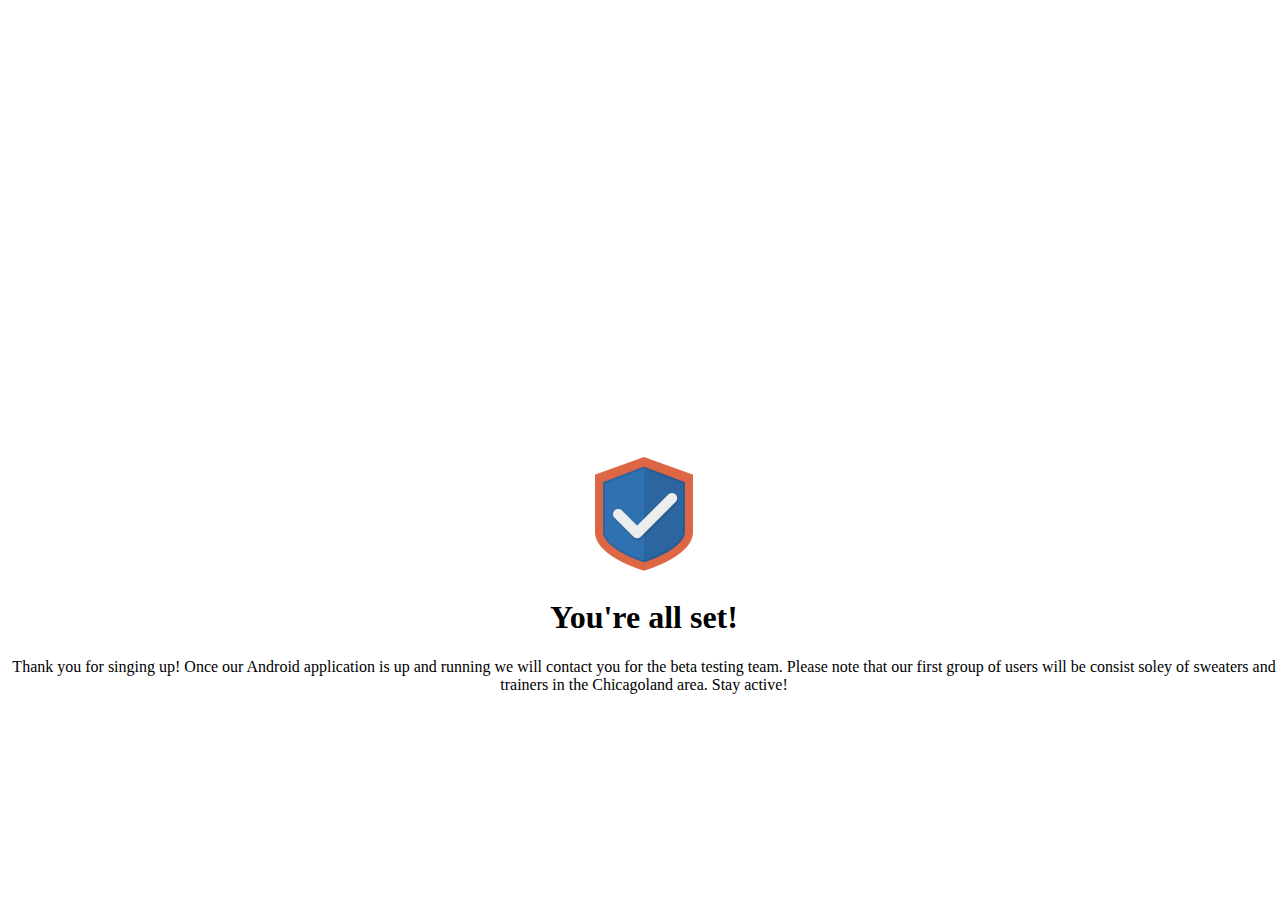
<file: elements.html>
<!DOCTYPE HTML>
<html>
	<head>
		<title>Thank you!</title>
		<meta charset="utf-8" />
		<meta name="viewport" content="width=device-width, initial-scale=1" />
		<!--[if lte IE 8]><script src="assets/js/ie/html5shiv.js"></script><![endif]-->
		<link rel="stylesheet" href="assets/css/thankyou.css" />
		<!--[if lte IE 8]><link rel="stylesheet" href="assets/css/ie8.css" /><![endif]-->
		<!--[if lte IE 9]><link rel="stylesheet" href="assets/css/ie9.css" /><![endif]-->
	</head>
	<body class="center">
        <div>
            <span>
                <img src="images/thankyou.png" align="middle">
                <h1>You're all set!</h1>
                <p>Thank you for singing up! Once our Android application is up and running we will contact you for the beta testing team. Please note that our first group of users will be consist soley of sweaters and trainers in the Chicagoland area. Stay active!</p> 
            </span>
        </div>
        
        

	</body>
</html>
</file>
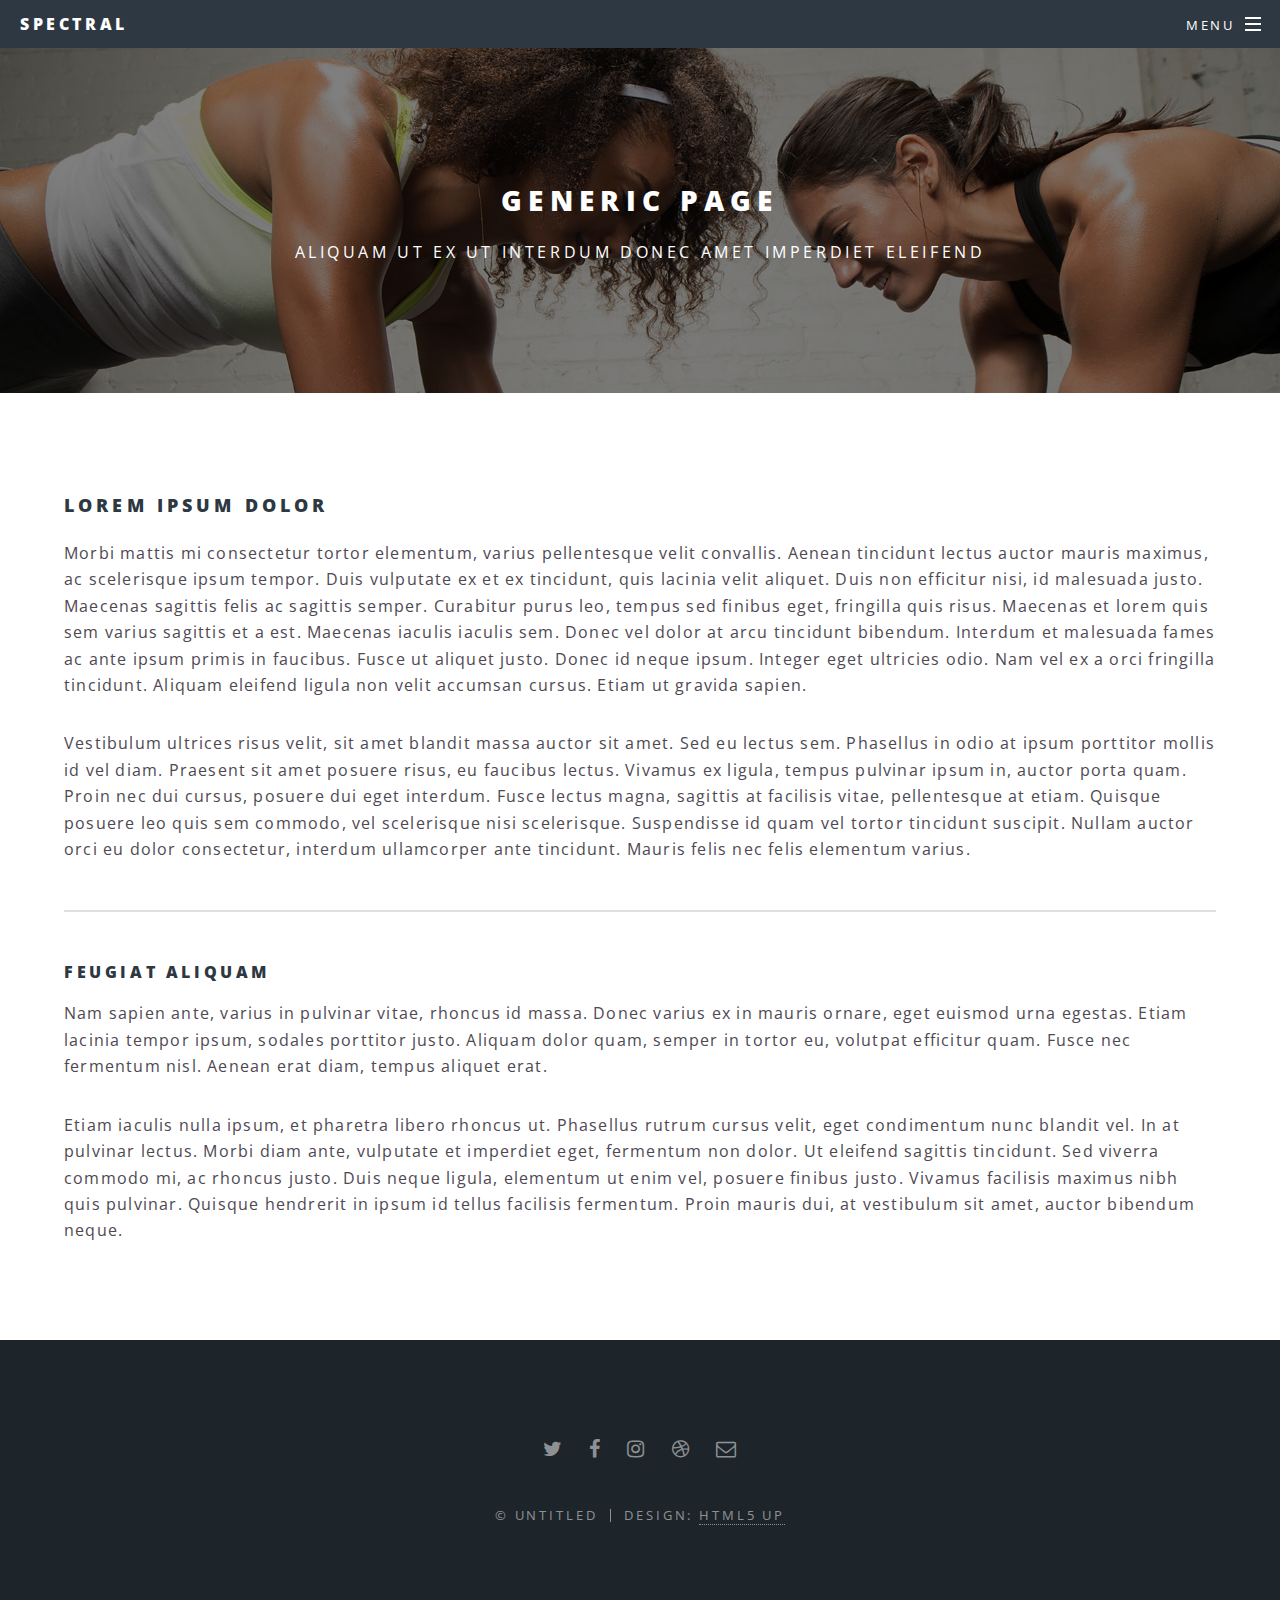
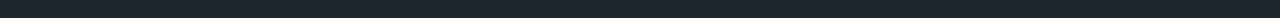
<file: generic.html>
<!DOCTYPE HTML>
<!--
	Spectral by HTML5 UP
	html5up.net | @ajlkn
	Free for personal and commercial use under the CCA 3.0 license (html5up.net/license)
-->
<html>
	<head>
		<title>Generic - Spectral by HTML5 UP</title>
		<meta charset="utf-8" />
		<meta name="viewport" content="width=device-width, initial-scale=1" />
		<!--[if lte IE 8]><script src="assets/js/ie/html5shiv.js"></script><![endif]-->
		<link rel="stylesheet" href="assets/css/main.css" />
		<!--[if lte IE 8]><link rel="stylesheet" href="assets/css/ie8.css" /><![endif]-->
		<!--[if lte IE 9]><link rel="stylesheet" href="assets/css/ie9.css" /><![endif]-->
	</head>
	<body>

		<!-- Page Wrapper -->
			<div id="page-wrapper">

				<!-- Header -->
					<header id="header">
						<h1><a href="index.html">Spectral</a></h1>
						<nav id="nav">
							<ul>
								<li class="special">
									<a href="#menu" class="menuToggle"><span>Menu</span></a>
									<div id="menu">
										<ul>
											<li><a href="index.html">Home</a></li>
											<li><a href="generic.html">Generic</a></li>
											<li><a href="elements.html">Elements</a></li>
											<li><a href="#">Sign Up</a></li>
											<li><a href="#">Log In</a></li>
										</ul>
									</div>
								</li>
							</ul>
						</nav>
					</header>

				<!-- Main -->
					<article id="main">
						<header>
							<h2>Generic Page</h2>
							<p>Aliquam ut ex ut interdum donec amet imperdiet eleifend</p>
						</header>
						<section class="wrapper style5">
							<div class="inner">

								<h3>Lorem ipsum dolor</h3>
								<p>Morbi mattis mi consectetur tortor elementum, varius pellentesque velit convallis. Aenean tincidunt lectus auctor mauris maximus, ac scelerisque ipsum tempor. Duis vulputate ex et ex tincidunt, quis lacinia velit aliquet. Duis non efficitur nisi, id malesuada justo. Maecenas sagittis felis ac sagittis semper. Curabitur purus leo, tempus sed finibus eget, fringilla quis risus. Maecenas et lorem quis sem varius sagittis et a est. Maecenas iaculis iaculis sem. Donec vel dolor at arcu tincidunt bibendum. Interdum et malesuada fames ac ante ipsum primis in faucibus. Fusce ut aliquet justo. Donec id neque ipsum. Integer eget ultricies odio. Nam vel ex a orci fringilla tincidunt. Aliquam eleifend ligula non velit accumsan cursus. Etiam ut gravida sapien.</p>

								<p>Vestibulum ultrices risus velit, sit amet blandit massa auctor sit amet. Sed eu lectus sem. Phasellus in odio at ipsum porttitor mollis id vel diam. Praesent sit amet posuere risus, eu faucibus lectus. Vivamus ex ligula, tempus pulvinar ipsum in, auctor porta quam. Proin nec dui cursus, posuere dui eget interdum. Fusce lectus magna, sagittis at facilisis vitae, pellentesque at etiam. Quisque posuere leo quis sem commodo, vel scelerisque nisi scelerisque. Suspendisse id quam vel tortor tincidunt suscipit. Nullam auctor orci eu dolor consectetur, interdum ullamcorper ante tincidunt. Mauris felis nec felis elementum varius.</p>

								<hr />

								<h4>Feugiat aliquam</h4>
								<p>Nam sapien ante, varius in pulvinar vitae, rhoncus id massa. Donec varius ex in mauris ornare, eget euismod urna egestas. Etiam lacinia tempor ipsum, sodales porttitor justo. Aliquam dolor quam, semper in tortor eu, volutpat efficitur quam. Fusce nec fermentum nisl. Aenean erat diam, tempus aliquet erat.</p>

								<p>Etiam iaculis nulla ipsum, et pharetra libero rhoncus ut. Phasellus rutrum cursus velit, eget condimentum nunc blandit vel. In at pulvinar lectus. Morbi diam ante, vulputate et imperdiet eget, fermentum non dolor. Ut eleifend sagittis tincidunt. Sed viverra commodo mi, ac rhoncus justo. Duis neque ligula, elementum ut enim vel, posuere finibus justo. Vivamus facilisis maximus nibh quis pulvinar. Quisque hendrerit in ipsum id tellus facilisis fermentum. Proin mauris dui, at vestibulum sit amet, auctor bibendum neque.</p>

							</div>
						</section>
					</article>

				<!-- Footer -->
					<footer id="footer">
						<ul class="icons">
							<li><a href="#" class="icon fa-twitter"><span class="label">Twitter</span></a></li>
							<li><a href="#" class="icon fa-facebook"><span class="label">Facebook</span></a></li>
							<li><a href="#" class="icon fa-instagram"><span class="label">Instagram</span></a></li>
							<li><a href="#" class="icon fa-dribbble"><span class="label">Dribbble</span></a></li>
							<li><a href="#" class="icon fa-envelope-o"><span class="label">Email</span></a></li>
						</ul>
						<ul class="copyright">
							<li>&copy; Untitled</li><li>Design: <a href="http://html5up.net">HTML5 UP</a></li>
						</ul>
					</footer>

			</div>

		<!-- Scripts -->
			<script src="assets/js/jquery.min.js"></script>
			<script src="assets/js/jquery.scrollex.min.js"></script>
			<script src="assets/js/jquery.scrolly.min.js"></script>
			<script src="assets/js/skel.min.js"></script>
			<script src="assets/js/util.js"></script>
			<!--[if lte IE 8]><script src="assets/js/ie/respond.min.js"></script><![endif]-->
			<script src="assets/js/main.js"></script>

	</body>
</html>
</file>
<file: assets/css/thankyou.css>
div {
  height: 200px;
  line-height: 200px;
  text-align: center;
    position: absolute;
    top: 50%

}
span {
  display: inline-block;
  vertical-align: middle;
  line-height: normal;
}
</file>
<file: assets/css/ie8.css>
.icon.major {
		border: none;
	}

		.icon.major:before {
			font-size: 3em;
		}

/* Form */

	label {
		color: #2E3842;
	}

	input[type="text"],
	input[type="password"],
	input[type="email"],
	select,
	textarea {
		border: solid 1px #dfdfdf;
	}

/* Button */

	input[type="submit"],
	input[type="reset"],
	input[type="button"],
	button,
	.button {
		border: solid 2px #dfdfdf;
	}

		input[type="submit"].special,
		input[type="reset"].special,
		input[type="button"].special,
		button.special,
		.button.special {
			border: 0 !important;
		}

/* Page Wrapper + Menu */

	#menu {
		display: none;
	}

	body.is-menu-visible #menu {
		display: block;
	}

/* Header */

	#header nav > ul > li > a.menuToggle:after {
		display: none;
	}

/* Banner + Wrapper (style4) */

	#banner,
	.wrapper.style4 {
		-ms-behavior: url("assets/js/ie/backgroundsize.min.htc");
	}

		#banner:before,
		.wrapper.style4:before {
			display: none;
		}

/* Banner */

	#banner .more {
		height: 4em;
	}

		#banner .more:after {
			display: none;
		}

/* Main */

	#main > header {
		-ms-behavior: url("assets/js/ie/backgroundsize.min.htc");
	}

		#main > header:before {
			display: none;
		}
</file>
<file: assets/css/ie9.css>
/*
	Spectral by HTML5 UP
	html5up.net | @ajlkn
	Free for personal and commercial use under the CCA 3.0 license (html5up.net/license)
*/

/* Spotlight */

	.spotlight {
		display: block;
	}

		.spotlight .image {
			display: inline-block;
			vertical-align: top;
		}

		.spotlight .content {
			padding: 4em 4em 2em 4em ;
			display: inline-block;
		}

		.spotlight:after {
			clear: both;
			content: '';
			display: block;
		}

/* Features */

	.features {
		display: block;
	}

		.features li {
			float: left;
		}

		.features:after {
			content: '';
			display: block;
			clear: both;
		}

/* Banner + Wrapper (style4) */

	#banner,
	.wrapper.style4 {
		background-image: url("../../images/banner.jpg");
		background-position: center center;
		background-repeat: no-repeat;
		background-size: cover;
		position: relative;
	}

		#banner:before,
		.wrapper.style4:before {
			background: #000000;
			content: '';
			height: 100%;
			left: 0;
			opacity: 0.5;
			position: absolute;
			top: 0;
			width: 100%;
		}

		#banner .inner,
		.wrapper.style4 .inner {
			position: relative;
			z-index: 1;
		}

/* Banner */

	#banner {
		padding: 14em 0 12em 0 ;
		height: auto;
	}

		#banner:after {
			display: none;
		}

/* CTA */

	#cta .inner header {
		float: left;
	}

	#cta .inner .actions {
		float: left;
	}

	#cta .inner:after {
		clear: both;
		content: '';
		display: block;
	}

/* Main */

	#main > header {
		background-image: url("../../images/banner.jpg");
		background-position: center center;
		background-repeat: no-repeat;
		background-size: cover;
		position: relative;
	}

		#main > header:before {
			background: #000000;
			content: '';
			height: 100%;
			left: 0;
			opacity: 0.5;
			position: absolute;
			top: 0;
			width: 100%;
		}

		#main > header > * {
			position: relative;
			z-index: 1;
		}
</file>
<file: assets/css/main.css>
@import url(font-awesome.min.css);
@import url("http://fonts.googleapis.com/css?family=Open+Sans:400,400italic,600,600italic,800,800italic");

/*
	Spectral by HTML5 UP
	html5up.net | @ajlkn
	Free for personal and commercial use under the CCA 3.0 license (html5up.net/license)
*/

/* Reset */

	html, body, div, span, applet, object, iframe, h1, h2, h3, h4, h5, h6, p, blockquote, pre, a, abbr, acronym, address, big, cite, code, del, dfn, em, img, ins, kbd, q, s, samp, small, strike, strong, sub, sup, tt, var, b, u, i, center, dl, dt, dd, ol, ul, li, fieldset, form, label, legend, table, caption, tbody, tfoot, thead, tr, th, td, article, aside, canvas, details, embed, figure, figcaption, footer, header, hgroup, menu, nav, output, ruby, section, summary, time, mark, audio, video {
		margin: 0;
		padding: 0;
		border: 0;
		font-size: 100%;
		font: inherit;
		vertical-align: baseline;
	}

	article, aside, details, figcaption, figure, footer, header, hgroup, menu, nav, section {
		display: block;
	}

	body {
		line-height: 1;
	}

	ol, ul {
		list-style: none;
	}

	blockquote, q {
		quotes: none;
	}

	blockquote:before, blockquote:after, q:before, q:after {
		content: '';
		content: none;
	}

	table {
		border-collapse: collapse;
		border-spacing: 0;
	}

	body {
		-webkit-text-size-adjust: none;
	}

/* Box Model */

	*, *:before, *:after {
		-moz-box-sizing: border-box;
		-webkit-box-sizing: border-box;
		box-sizing: border-box;
	}

/* Grid */

	.row {
		border-bottom: solid 1px transparent;
		-moz-box-sizing: border-box;
		-webkit-box-sizing: border-box;
		box-sizing: border-box;
	}

	.row > * {
		float: left;
		-moz-box-sizing: border-box;
		-webkit-box-sizing: border-box;
		box-sizing: border-box;
	}

	.row:after, .row:before {
		content: '';
		display: block;
		clear: both;
		height: 0;
	}

	.row.uniform > * > :first-child {
		margin-top: 0;
	}

	.row.uniform > * > :last-child {
		margin-bottom: 0;
	}

	.row.\30 \25 > * {
		padding: 0 0 0 0em;
	}

	.row.\30 \25 {
		margin: 0 0 -1px 0em;
	}

	.row.uniform.\30 \25 > * {
		padding: 0em 0 0 0em;
	}

	.row.uniform.\30 \25 {
		margin: 0em 0 -1px 0em;
	}

	.row > * {
		padding: 0 0 0 1.5em;
	}

	.row {
		margin: 0 0 -1px -1.5em;
	}

	.row.uniform > * {
		padding: 1.5em 0 0 1.5em;
	}

	.row.uniform {
		margin: -1.5em 0 -1px -1.5em;
	}

	.row.\32 00\25 > * {
		padding: 0 0 0 3em;
	}

	.row.\32 00\25 {
		margin: 0 0 -1px -3em;
	}

	.row.uniform.\32 00\25 > * {
		padding: 3em 0 0 3em;
	}

	.row.uniform.\32 00\25 {
		margin: -3em 0 -1px -3em;
	}

	.row.\31 50\25 > * {
		padding: 0 0 0 2.25em;
	}

	.row.\31 50\25 {
		margin: 0 0 -1px -2.25em;
	}

	.row.uniform.\31 50\25 > * {
		padding: 2.25em 0 0 2.25em;
	}

	.row.uniform.\31 50\25 {
		margin: -2.25em 0 -1px -2.25em;
	}

	.row.\35 0\25 > * {
		padding: 0 0 0 0.75em;
	}

	.row.\35 0\25 {
		margin: 0 0 -1px -0.75em;
	}

	.row.uniform.\35 0\25 > * {
		padding: 0.75em 0 0 0.75em;
	}

	.row.uniform.\35 0\25 {
		margin: -0.75em 0 -1px -0.75em;
	}

	.row.\32 5\25 > * {
		padding: 0 0 0 0.375em;
	}

	.row.\32 5\25 {
		margin: 0 0 -1px -0.375em;
	}

	.row.uniform.\32 5\25 > * {
		padding: 0.375em 0 0 0.375em;
	}

	.row.uniform.\32 5\25 {
		margin: -0.375em 0 -1px -0.375em;
	}

	.\31 2u, .\31 2u\24 {
		width: 100%;
		clear: none;
		margin-left: 0;
	}

	.\31 1u, .\31 1u\24 {
		width: 91.6666666667%;
		clear: none;
		margin-left: 0;
	}

	.\31 0u, .\31 0u\24 {
		width: 83.3333333333%;
		clear: none;
		margin-left: 0;
	}

	.\39 u, .\39 u\24 {
		width: 75%;
		clear: none;
		margin-left: 0;
	}

	.\38 u, .\38 u\24 {
		width: 66.6666666667%;
		clear: none;
		margin-left: 0;
	}

	.\37 u, .\37 u\24 {
		width: 58.3333333333%;
		clear: none;
		margin-left: 0;
	}

	.\36 u, .\36 u\24 {
		width: 50%;
		clear: none;
		margin-left: 0;
	}

	.\35 u, .\35 u\24 {
		width: 41.6666666667%;
		clear: none;
		margin-left: 0;
	}

	.\34 u, .\34 u\24 {
		width: 33.3333333333%;
		clear: none;
		margin-left: 0;
	}

	.\33 u, .\33 u\24 {
		width: 25%;
		clear: none;
		margin-left: 0;
	}

	.\32 u, .\32 u\24 {
		width: 16.6666666667%;
		clear: none;
		margin-left: 0;
	}

	.\31 u, .\31 u\24 {
		width: 8.3333333333%;
		clear: none;
		margin-left: 0;
	}

	.\31 2u\24 + *,
	.\31 1u\24 + *,
	.\31 0u\24 + *,
	.\39 u\24 + *,
	.\38 u\24 + *,
	.\37 u\24 + *,
	.\36 u\24 + *,
	.\35 u\24 + *,
	.\34 u\24 + *,
	.\33 u\24 + *,
	.\32 u\24 + *,
	.\31 u\24 + * {
		clear: left;
	}

	.\-11u {
		margin-left: 91.66667%;
	}

	.\-10u {
		margin-left: 83.33333%;
	}

	.\-9u {
		margin-left: 75%;
	}

	.\-8u {
		margin-left: 66.66667%;
	}

	.\-7u {
		margin-left: 58.33333%;
	}

	.\-6u {
		margin-left: 50%;
	}

	.\-5u {
		margin-left: 41.66667%;
	}

	.\-4u {
		margin-left: 33.33333%;
	}

	.\-3u {
		margin-left: 25%;
	}

	.\-2u {
		margin-left: 16.66667%;
	}

	.\-1u {
		margin-left: 8.33333%;
	}

	@media screen and (max-width: 1680px) {

		.row > * {
			padding: 0 0 0 1.5em;
		}

		.row {
			margin: 0 0 -1px -1.5em;
		}

		.row.uniform > * {
			padding: 1.5em 0 0 1.5em;
		}

		.row.uniform {
			margin: -1.5em 0 -1px -1.5em;
		}

		.row.\32 00\25 > * {
			padding: 0 0 0 3em;
		}

		.row.\32 00\25 {
			margin: 0 0 -1px -3em;
		}

		.row.uniform.\32 00\25 > * {
			padding: 3em 0 0 3em;
		}

		.row.uniform.\32 00\25 {
			margin: -3em 0 -1px -3em;
		}

		.row.\31 50\25 > * {
			padding: 0 0 0 2.25em;
		}

		.row.\31 50\25 {
			margin: 0 0 -1px -2.25em;
		}

		.row.uniform.\31 50\25 > * {
			padding: 2.25em 0 0 2.25em;
		}

		.row.uniform.\31 50\25 {
			margin: -2.25em 0 -1px -2.25em;
		}

		.row.\35 0\25 > * {
			padding: 0 0 0 0.75em;
		}

		.row.\35 0\25 {
			margin: 0 0 -1px -0.75em;
		}

		.row.uniform.\35 0\25 > * {
			padding: 0.75em 0 0 0.75em;
		}

		.row.uniform.\35 0\25 {
			margin: -0.75em 0 -1px -0.75em;
		}

		.row.\32 5\25 > * {
			padding: 0 0 0 0.375em;
		}

		.row.\32 5\25 {
			margin: 0 0 -1px -0.375em;
		}

		.row.uniform.\32 5\25 > * {
			padding: 0.375em 0 0 0.375em;
		}

		.row.uniform.\32 5\25 {
			margin: -0.375em 0 -1px -0.375em;
		}

		.\31 2u\28xlarge\29, .\31 2u\24\28xlarge\29 {
			width: 100%;
			clear: none;
			margin-left: 0;
		}

		.\31 1u\28xlarge\29, .\31 1u\24\28xlarge\29 {
			width: 91.6666666667%;
			clear: none;
			margin-left: 0;
		}

		.\31 0u\28xlarge\29, .\31 0u\24\28xlarge\29 {
			width: 83.3333333333%;
			clear: none;
			margin-left: 0;
		}

		.\39 u\28xlarge\29, .\39 u\24\28xlarge\29 {
			width: 75%;
			clear: none;
			margin-left: 0;
		}

		.\38 u\28xlarge\29, .\38 u\24\28xlarge\29 {
			width: 66.6666666667%;
			clear: none;
			margin-left: 0;
		}

		.\37 u\28xlarge\29, .\37 u\24\28xlarge\29 {
			width: 58.3333333333%;
			clear: none;
			margin-left: 0;
		}

		.\36 u\28xlarge\29, .\36 u\24\28xlarge\29 {
			width: 50%;
			clear: none;
			margin-left: 0;
		}

		.\35 u\28xlarge\29, .\35 u\24\28xlarge\29 {
			width: 41.6666666667%;
			clear: none;
			margin-left: 0;
		}

		.\34 u\28xlarge\29, .\34 u\24\28xlarge\29 {
			width: 33.3333333333%;
			clear: none;
			margin-left: 0;
		}

		.\33 u\28xlarge\29, .\33 u\24\28xlarge\29 {
			width: 25%;
			clear: none;
			margin-left: 0;
		}

		.\32 u\28xlarge\29, .\32 u\24\28xlarge\29 {
			width: 16.6666666667%;
			clear: none;
			margin-left: 0;
		}

		.\31 u\28xlarge\29, .\31 u\24\28xlarge\29 {
			width: 8.3333333333%;
			clear: none;
			margin-left: 0;
		}

		.\31 2u\24\28xlarge\29 + *,
		.\31 1u\24\28xlarge\29 + *,
		.\31 0u\24\28xlarge\29 + *,
		.\39 u\24\28xlarge\29 + *,
		.\38 u\24\28xlarge\29 + *,
		.\37 u\24\28xlarge\29 + *,
		.\36 u\24\28xlarge\29 + *,
		.\35 u\24\28xlarge\29 + *,
		.\34 u\24\28xlarge\29 + *,
		.\33 u\24\28xlarge\29 + *,
		.\32 u\24\28xlarge\29 + *,
		.\31 u\24\28xlarge\29 + * {
			clear: left;
		}

		.\-11u\28xlarge\29 {
			margin-left: 91.66667%;
		}

		.\-10u\28xlarge\29 {
			margin-left: 83.33333%;
		}

		.\-9u\28xlarge\29 {
			margin-left: 75%;
		}

		.\-8u\28xlarge\29 {
			margin-left: 66.66667%;
		}

		.\-7u\28xlarge\29 {
			margin-left: 58.33333%;
		}

		.\-6u\28xlarge\29 {
			margin-left: 50%;
		}

		.\-5u\28xlarge\29 {
			margin-left: 41.66667%;
		}

		.\-4u\28xlarge\29 {
			margin-left: 33.33333%;
		}

		.\-3u\28xlarge\29 {
			margin-left: 25%;
		}

		.\-2u\28xlarge\29 {
			margin-left: 16.66667%;
		}

		.\-1u\28xlarge\29 {
			margin-left: 8.33333%;
		}

	}

	@media screen and (max-width: 1280px) {

		.row > * {
			padding: 0 0 0 1.5em;
		}

		.row {
			margin: 0 0 -1px -1.5em;
		}

		.row.uniform > * {
			padding: 1.5em 0 0 1.5em;
		}

		.row.uniform {
			margin: -1.5em 0 -1px -1.5em;
		}

		.row.\32 00\25 > * {
			padding: 0 0 0 3em;
		}

		.row.\32 00\25 {
			margin: 0 0 -1px -3em;
		}

		.row.uniform.\32 00\25 > * {
			padding: 3em 0 0 3em;
		}

		.row.uniform.\32 00\25 {
			margin: -3em 0 -1px -3em;
		}

		.row.\31 50\25 > * {
			padding: 0 0 0 2.25em;
		}

		.row.\31 50\25 {
			margin: 0 0 -1px -2.25em;
		}

		.row.uniform.\31 50\25 > * {
			padding: 2.25em 0 0 2.25em;
		}

		.row.uniform.\31 50\25 {
			margin: -2.25em 0 -1px -2.25em;
		}

		.row.\35 0\25 > * {
			padding: 0 0 0 0.75em;
		}

		.row.\35 0\25 {
			margin: 0 0 -1px -0.75em;
		}

		.row.uniform.\35 0\25 > * {
			padding: 0.75em 0 0 0.75em;
		}

		.row.uniform.\35 0\25 {
			margin: -0.75em 0 -1px -0.75em;
		}

		.row.\32 5\25 > * {
			padding: 0 0 0 0.375em;
		}

		.row.\32 5\25 {
			margin: 0 0 -1px -0.375em;
		}

		.row.uniform.\32 5\25 > * {
			padding: 0.375em 0 0 0.375em;
		}

		.row.uniform.\32 5\25 {
			margin: -0.375em 0 -1px -0.375em;
		}

		.\31 2u\28large\29, .\31 2u\24\28large\29 {
			width: 100%;
			clear: none;
			margin-left: 0;
		}

		.\31 1u\28large\29, .\31 1u\24\28large\29 {
			width: 91.6666666667%;
			clear: none;
			margin-left: 0;
		}

		.\31 0u\28large\29, .\31 0u\24\28large\29 {
			width: 83.3333333333%;
			clear: none;
			margin-left: 0;
		}

		.\39 u\28large\29, .\39 u\24\28large\29 {
			width: 75%;
			clear: none;
			margin-left: 0;
		}

		.\38 u\28large\29, .\38 u\24\28large\29 {
			width: 66.6666666667%;
			clear: none;
			margin-left: 0;
		}

		.\37 u\28large\29, .\37 u\24\28large\29 {
			width: 58.3333333333%;
			clear: none;
			margin-left: 0;
		}

		.\36 u\28large\29, .\36 u\24\28large\29 {
			width: 50%;
			clear: none;
			margin-left: 0;
		}

		.\35 u\28large\29, .\35 u\24\28large\29 {
			width: 41.6666666667%;
			clear: none;
			margin-left: 0;
		}

		.\34 u\28large\29, .\34 u\24\28large\29 {
			width: 33.3333333333%;
			clear: none;
			margin-left: 0;
		}

		.\33 u\28large\29, .\33 u\24\28large\29 {
			width: 25%;
			clear: none;
			margin-left: 0;
		}

		.\32 u\28large\29, .\32 u\24\28large\29 {
			width: 16.6666666667%;
			clear: none;
			margin-left: 0;
		}

		.\31 u\28large\29, .\31 u\24\28large\29 {
			width: 8.3333333333%;
			clear: none;
			margin-left: 0;
		}

		.\31 2u\24\28large\29 + *,
		.\31 1u\24\28large\29 + *,
		.\31 0u\24\28large\29 + *,
		.\39 u\24\28large\29 + *,
		.\38 u\24\28large\29 + *,
		.\37 u\24\28large\29 + *,
		.\36 u\24\28large\29 + *,
		.\35 u\24\28large\29 + *,
		.\34 u\24\28large\29 + *,
		.\33 u\24\28large\29 + *,
		.\32 u\24\28large\29 + *,
		.\31 u\24\28large\29 + * {
			clear: left;
		}

		.\-11u\28large\29 {
			margin-left: 91.66667%;
		}

		.\-10u\28large\29 {
			margin-left: 83.33333%;
		}

		.\-9u\28large\29 {
			margin-left: 75%;
		}

		.\-8u\28large\29 {
			margin-left: 66.66667%;
		}

		.\-7u\28large\29 {
			margin-left: 58.33333%;
		}

		.\-6u\28large\29 {
			margin-left: 50%;
		}

		.\-5u\28large\29 {
			margin-left: 41.66667%;
		}

		.\-4u\28large\29 {
			margin-left: 33.33333%;
		}

		.\-3u\28large\29 {
			margin-left: 25%;
		}

		.\-2u\28large\29 {
			margin-left: 16.66667%;
		}

		.\-1u\28large\29 {
			margin-left: 8.33333%;
		}

	}

	@media screen and (max-width: 980px) {

		.row > * {
			padding: 0 0 0 1.5em;
		}

		.row {
			margin: 0 0 -1px -1.5em;
		}

		.row.uniform > * {
			padding: 1.5em 0 0 1.5em;
		}

		.row.uniform {
			margin: -1.5em 0 -1px -1.5em;
		}

		.row.\32 00\25 > * {
			padding: 0 0 0 3em;
		}

		.row.\32 00\25 {
			margin: 0 0 -1px -3em;
		}

		.row.uniform.\32 00\25 > * {
			padding: 3em 0 0 3em;
		}

		.row.uniform.\32 00\25 {
			margin: -3em 0 -1px -3em;
		}

		.row.\31 50\25 > * {
			padding: 0 0 0 2.25em;
		}

		.row.\31 50\25 {
			margin: 0 0 -1px -2.25em;
		}

		.row.uniform.\31 50\25 > * {
			padding: 2.25em 0 0 2.25em;
		}

		.row.uniform.\31 50\25 {
			margin: -2.25em 0 -1px -2.25em;
		}

		.row.\35 0\25 > * {
			padding: 0 0 0 0.75em;
		}

		.row.\35 0\25 {
			margin: 0 0 -1px -0.75em;
		}

		.row.uniform.\35 0\25 > * {
			padding: 0.75em 0 0 0.75em;
		}

		.row.uniform.\35 0\25 {
			margin: -0.75em 0 -1px -0.75em;
		}

		.row.\32 5\25 > * {
			padding: 0 0 0 0.375em;
		}

		.row.\32 5\25 {
			margin: 0 0 -1px -0.375em;
		}

		.row.uniform.\32 5\25 > * {
			padding: 0.375em 0 0 0.375em;
		}

		.row.uniform.\32 5\25 {
			margin: -0.375em 0 -1px -0.375em;
		}

		.\31 2u\28medium\29, .\31 2u\24\28medium\29 {
			width: 100%;
			clear: none;
			margin-left: 0;
		}

		.\31 1u\28medium\29, .\31 1u\24\28medium\29 {
			width: 91.6666666667%;
			clear: none;
			margin-left: 0;
		}

		.\31 0u\28medium\29, .\31 0u\24\28medium\29 {
			width: 83.3333333333%;
			clear: none;
			margin-left: 0;
		}

		.\39 u\28medium\29, .\39 u\24\28medium\29 {
			width: 75%;
			clear: none;
			margin-left: 0;
		}

		.\38 u\28medium\29, .\38 u\24\28medium\29 {
			width: 66.6666666667%;
			clear: none;
			margin-left: 0;
		}

		.\37 u\28medium\29, .\37 u\24\28medium\29 {
			width: 58.3333333333%;
			clear: none;
			margin-left: 0;
		}

		.\36 u\28medium\29, .\36 u\24\28medium\29 {
			width: 50%;
			clear: none;
			margin-left: 0;
		}

		.\35 u\28medium\29, .\35 u\24\28medium\29 {
			width: 41.6666666667%;
			clear: none;
			margin-left: 0;
		}

		.\34 u\28medium\29, .\34 u\24\28medium\29 {
			width: 33.3333333333%;
			clear: none;
			margin-left: 0;
		}

		.\33 u\28medium\29, .\33 u\24\28medium\29 {
			width: 25%;
			clear: none;
			margin-left: 0;
		}

		.\32 u\28medium\29, .\32 u\24\28medium\29 {
			width: 16.6666666667%;
			clear: none;
			margin-left: 0;
		}

		.\31 u\28medium\29, .\31 u\24\28medium\29 {
			width: 8.3333333333%;
			clear: none;
			margin-left: 0;
		}

		.\31 2u\24\28medium\29 + *,
		.\31 1u\24\28medium\29 + *,
		.\31 0u\24\28medium\29 + *,
		.\39 u\24\28medium\29 + *,
		.\38 u\24\28medium\29 + *,
		.\37 u\24\28medium\29 + *,
		.\36 u\24\28medium\29 + *,
		.\35 u\24\28medium\29 + *,
		.\34 u\24\28medium\29 + *,
		.\33 u\24\28medium\29 + *,
		.\32 u\24\28medium\29 + *,
		.\31 u\24\28medium\29 + * {
			clear: left;
		}

		.\-11u\28medium\29 {
			margin-left: 91.66667%;
		}

		.\-10u\28medium\29 {
			margin-left: 83.33333%;
		}

		.\-9u\28medium\29 {
			margin-left: 75%;
		}

		.\-8u\28medium\29 {
			margin-left: 66.66667%;
		}

		.\-7u\28medium\29 {
			margin-left: 58.33333%;
		}

		.\-6u\28medium\29 {
			margin-left: 50%;
		}

		.\-5u\28medium\29 {
			margin-left: 41.66667%;
		}

		.\-4u\28medium\29 {
			margin-left: 33.33333%;
		}

		.\-3u\28medium\29 {
			margin-left: 25%;
		}

		.\-2u\28medium\29 {
			margin-left: 16.66667%;
		}

		.\-1u\28medium\29 {
			margin-left: 8.33333%;
		}

	}

	@media screen and (max-width: 736px) {

		.row > * {
			padding: 0 0 0 1.5em;
		}

		.row {
			margin: 0 0 -1px -1.5em;
		}

		.row.uniform > * {
			padding: 1.5em 0 0 1.5em;
		}

		.row.uniform {
			margin: -1.5em 0 -1px -1.5em;
		}

		.row.\32 00\25 > * {
			padding: 0 0 0 3em;
		}

		.row.\32 00\25 {
			margin: 0 0 -1px -3em;
		}

		.row.uniform.\32 00\25 > * {
			padding: 3em 0 0 3em;
		}

		.row.uniform.\32 00\25 {
			margin: -3em 0 -1px -3em;
		}

		.row.\31 50\25 > * {
			padding: 0 0 0 2.25em;
		}

		.row.\31 50\25 {
			margin: 0 0 -1px -2.25em;
		}

		.row.uniform.\31 50\25 > * {
			padding: 2.25em 0 0 2.25em;
		}

		.row.uniform.\31 50\25 {
			margin: -2.25em 0 -1px -2.25em;
		}

		.row.\35 0\25 > * {
			padding: 0 0 0 0.75em;
		}

		.row.\35 0\25 {
			margin: 0 0 -1px -0.75em;
		}

		.row.uniform.\35 0\25 > * {
			padding: 0.75em 0 0 0.75em;
		}

		.row.uniform.\35 0\25 {
			margin: -0.75em 0 -1px -0.75em;
		}

		.row.\32 5\25 > * {
			padding: 0 0 0 0.375em;
		}

		.row.\32 5\25 {
			margin: 0 0 -1px -0.375em;
		}

		.row.uniform.\32 5\25 > * {
			padding: 0.375em 0 0 0.375em;
		}

		.row.uniform.\32 5\25 {
			margin: -0.375em 0 -1px -0.375em;
		}

		.\31 2u\28small\29, .\31 2u\24\28small\29 {
			width: 100%;
			clear: none;
			margin-left: 0;
		}

		.\31 1u\28small\29, .\31 1u\24\28small\29 {
			width: 91.6666666667%;
			clear: none;
			margin-left: 0;
		}

		.\31 0u\28small\29, .\31 0u\24\28small\29 {
			width: 83.3333333333%;
			clear: none;
			margin-left: 0;
		}

		.\39 u\28small\29, .\39 u\24\28small\29 {
			width: 75%;
			clear: none;
			margin-left: 0;
		}

		.\38 u\28small\29, .\38 u\24\28small\29 {
			width: 66.6666666667%;
			clear: none;
			margin-left: 0;
		}

		.\37 u\28small\29, .\37 u\24\28small\29 {
			width: 58.3333333333%;
			clear: none;
			margin-left: 0;
		}

		.\36 u\28small\29, .\36 u\24\28small\29 {
			width: 50%;
			clear: none;
			margin-left: 0;
		}

		.\35 u\28small\29, .\35 u\24\28small\29 {
			width: 41.6666666667%;
			clear: none;
			margin-left: 0;
		}

		.\34 u\28small\29, .\34 u\24\28small\29 {
			width: 33.3333333333%;
			clear: none;
			margin-left: 0;
		}

		.\33 u\28small\29, .\33 u\24\28small\29 {
			width: 25%;
			clear: none;
			margin-left: 0;
		}

		.\32 u\28small\29, .\32 u\24\28small\29 {
			width: 16.6666666667%;
			clear: none;
			margin-left: 0;
		}

		.\31 u\28small\29, .\31 u\24\28small\29 {
			width: 8.3333333333%;
			clear: none;
			margin-left: 0;
		}

		.\31 2u\24\28small\29 + *,
		.\31 1u\24\28small\29 + *,
		.\31 0u\24\28small\29 + *,
		.\39 u\24\28small\29 + *,
		.\38 u\24\28small\29 + *,
		.\37 u\24\28small\29 + *,
		.\36 u\24\28small\29 + *,
		.\35 u\24\28small\29 + *,
		.\34 u\24\28small\29 + *,
		.\33 u\24\28small\29 + *,
		.\32 u\24\28small\29 + *,
		.\31 u\24\28small\29 + * {
			clear: left;
		}

		.\-11u\28small\29 {
			margin-left: 91.66667%;
		}

		.\-10u\28small\29 {
			margin-left: 83.33333%;
		}

		.\-9u\28small\29 {
			margin-left: 75%;
		}

		.\-8u\28small\29 {
			margin-left: 66.66667%;
		}

		.\-7u\28small\29 {
			margin-left: 58.33333%;
		}

		.\-6u\28small\29 {
			margin-left: 50%;
		}

		.\-5u\28small\29 {
			margin-left: 41.66667%;
		}

		.\-4u\28small\29 {
			margin-left: 33.33333%;
		}

		.\-3u\28small\29 {
			margin-left: 25%;
		}

		.\-2u\28small\29 {
			margin-left: 16.66667%;
		}

		.\-1u\28small\29 {
			margin-left: 8.33333%;
		}

	}

	@media screen and (max-width: 480px) {

		.row > * {
			padding: 0 0 0 1.5em;
		}

		.row {
			margin: 0 0 -1px -1.5em;
		}

		.row.uniform > * {
			padding: 1.5em 0 0 1.5em;
		}

		.row.uniform {
			margin: -1.5em 0 -1px -1.5em;
		}

		.row.\32 00\25 > * {
			padding: 0 0 0 3em;
		}

		.row.\32 00\25 {
			margin: 0 0 -1px -3em;
		}

		.row.uniform.\32 00\25 > * {
			padding: 3em 0 0 3em;
		}

		.row.uniform.\32 00\25 {
			margin: -3em 0 -1px -3em;
		}

		.row.\31 50\25 > * {
			padding: 0 0 0 2.25em;
		}

		.row.\31 50\25 {
			margin: 0 0 -1px -2.25em;
		}

		.row.uniform.\31 50\25 > * {
			padding: 2.25em 0 0 2.25em;
		}

		.row.uniform.\31 50\25 {
			margin: -2.25em 0 -1px -2.25em;
		}

		.row.\35 0\25 > * {
			padding: 0 0 0 0.75em;
		}

		.row.\35 0\25 {
			margin: 0 0 -1px -0.75em;
		}

		.row.uniform.\35 0\25 > * {
			padding: 0.75em 0 0 0.75em;
		}

		.row.uniform.\35 0\25 {
			margin: -0.75em 0 -1px -0.75em;
		}

		.row.\32 5\25 > * {
			padding: 0 0 0 0.375em;
		}

		.row.\32 5\25 {
			margin: 0 0 -1px -0.375em;
		}

		.row.uniform.\32 5\25 > * {
			padding: 0.375em 0 0 0.375em;
		}

		.row.uniform.\32 5\25 {
			margin: -0.375em 0 -1px -0.375em;
		}

		.\31 2u\28xsmall\29, .\31 2u\24\28xsmall\29 {
			width: 100%;
			clear: none;
			margin-left: 0;
		}

		.\31 1u\28xsmall\29, .\31 1u\24\28xsmall\29 {
			width: 91.6666666667%;
			clear: none;
			margin-left: 0;
		}

		.\31 0u\28xsmall\29, .\31 0u\24\28xsmall\29 {
			width: 83.3333333333%;
			clear: none;
			margin-left: 0;
		}

		.\39 u\28xsmall\29, .\39 u\24\28xsmall\29 {
			width: 75%;
			clear: none;
			margin-left: 0;
		}

		.\38 u\28xsmall\29, .\38 u\24\28xsmall\29 {
			width: 66.6666666667%;
			clear: none;
			margin-left: 0;
		}

		.\37 u\28xsmall\29, .\37 u\24\28xsmall\29 {
			width: 58.3333333333%;
			clear: none;
			margin-left: 0;
		}

		.\36 u\28xsmall\29, .\36 u\24\28xsmall\29 {
			width: 50%;
			clear: none;
			margin-left: 0;
		}

		.\35 u\28xsmall\29, .\35 u\24\28xsmall\29 {
			width: 41.6666666667%;
			clear: none;
			margin-left: 0;
		}

		.\34 u\28xsmall\29, .\34 u\24\28xsmall\29 {
			width: 33.3333333333%;
			clear: none;
			margin-left: 0;
		}

		.\33 u\28xsmall\29, .\33 u\24\28xsmall\29 {
			width: 25%;
			clear: none;
			margin-left: 0;
		}

		.\32 u\28xsmall\29, .\32 u\24\28xsmall\29 {
			width: 16.6666666667%;
			clear: none;
			margin-left: 0;
		}

		.\31 u\28xsmall\29, .\31 u\24\28xsmall\29 {
			width: 8.3333333333%;
			clear: none;
			margin-left: 0;
		}

		.\31 2u\24\28xsmall\29 + *,
		.\31 1u\24\28xsmall\29 + *,
		.\31 0u\24\28xsmall\29 + *,
		.\39 u\24\28xsmall\29 + *,
		.\38 u\24\28xsmall\29 + *,
		.\37 u\24\28xsmall\29 + *,
		.\36 u\24\28xsmall\29 + *,
		.\35 u\24\28xsmall\29 + *,
		.\34 u\24\28xsmall\29 + *,
		.\33 u\24\28xsmall\29 + *,
		.\32 u\24\28xsmall\29 + *,
		.\31 u\24\28xsmall\29 + * {
			clear: left;
		}

		.\-11u\28xsmall\29 {
			margin-left: 91.66667%;
		}

		.\-10u\28xsmall\29 {
			margin-left: 83.33333%;
		}

		.\-9u\28xsmall\29 {
			margin-left: 75%;
		}

		.\-8u\28xsmall\29 {
			margin-left: 66.66667%;
		}

		.\-7u\28xsmall\29 {
			margin-left: 58.33333%;
		}

		.\-6u\28xsmall\29 {
			margin-left: 50%;
		}

		.\-5u\28xsmall\29 {
			margin-left: 41.66667%;
		}

		.\-4u\28xsmall\29 {
			margin-left: 33.33333%;
		}

		.\-3u\28xsmall\29 {
			margin-left: 25%;
		}

		.\-2u\28xsmall\29 {
			margin-left: 16.66667%;
		}

		.\-1u\28xsmall\29 {
			margin-left: 8.33333%;
		}

	}

/* Basic */

	@-ms-viewport {
		width: device-width;
	}

	body {
		background: #2e3842;
	}

		body.is-loading *, body.is-loading *:before, body.is-loading *:after {
			-moz-animation: none !important;
			-webkit-animation: none !important;
			-ms-animation: none !important;
			animation: none !important;
			-moz-transition: none !important;
			-webkit-transition: none !important;
			-ms-transition: none !important;
			transition: none !important;
		}

	body, input, select, textarea {
		color: #fff;
		font-family: "Open Sans", Helvetica, sans-serif;
		font-size: 15pt;
		font-weight: 400;
		letter-spacing: 0.075em;
		line-height: 1.65em;
	}

		@media screen and (max-width: 1680px) {

			body, input, select, textarea {
				font-size: 13pt;
			}

		}

		@media screen and (max-width: 1280px) {

			body, input, select, textarea {
				font-size: 12pt;
			}

		}

		@media screen and (max-width: 736px) {

			body, input, select, textarea {
				font-size: 11pt;
				letter-spacing: 0.0375em;
			}

		}

	a {
		-moz-transition: color 0.2s ease, border-bottom-color 0.2s ease;
		-webkit-transition: color 0.2s ease, border-bottom-color 0.2s ease;
		-ms-transition: color 0.2s ease, border-bottom-color 0.2s ease;
		transition: color 0.2s ease, border-bottom-color 0.2s ease;
		border-bottom: dotted 1px;
		color: inherit;
		text-decoration: none;
	}

		a:hover {
			border-bottom-color: transparent;
		}

	strong, b {
		color: #fff;
		font-weight: 600;
	}

	em, i {
		font-style: italic;
	}

	p {
		margin: 0 0 2em 0;
	}

	h1, h2, h3, h4, h5, h6 {
		color: #fff;
		font-weight: 800;
		letter-spacing: 0.225em;
		line-height: 1em;
		margin: 0 0 1em 0;
		text-transform: uppercase;
	}

		h1 a, h2 a, h3 a, h4 a, h5 a, h6 a {
			color: inherit;
			text-decoration: none;
		}

	h2 {
		font-size: 1.35em;
		line-height: 1.75em;
	}

		@media screen and (max-width: 736px) {

			h2 {
				font-size: 1.1em;
				line-height: 1.65em;
			}

		}

	h3 {
		font-size: 1.15em;
		line-height: 1.75em;
	}

		@media screen and (max-width: 736px) {

			h3 {
				font-size: 1em;
				line-height: 1.65em;
			}

		}

	h4 {
		font-size: 1em;
		line-height: 1.5em;
	}

	h5 {
		font-size: 0.8em;
		line-height: 1.5em;
	}

	h6 {
		font-size: 0.7em;
		line-height: 1.5em;
	}

	sub {
		font-size: 0.8em;
		position: relative;
		top: 0.5em;
	}

	sup {
		font-size: 0.8em;
		position: relative;
		top: -0.5em;
	}

	hr {
		border: 0;
		border-bottom: solid 2px #fff;
		margin: 3em 0;
	}

		hr.major {
			margin: 4.5em 0;
		}

	blockquote {
		border-left: solid 4px #fff;
		font-style: italic;
		margin: 0 0 2em 0;
		padding: 0.5em 0 0.5em 2em;
	}

	code {
		background: rgba(144, 144, 144, 0.25);
		border-radius: 3px;
		font-family: "Courier New", monospace;
		font-size: 0.9em;
		letter-spacing: 0;
		margin: 0 0.25em;
		padding: 0.25em 0.65em;
	}

	pre {
		-webkit-overflow-scrolling: touch;
		font-family: "Courier New", monospace;
		font-size: 0.9em;
		margin: 0 0 2em 0;
	}

		pre code {
			display: block;
			line-height: 1.75em;
			padding: 1em 1.5em;
			overflow-x: auto;
		}

	.align-left {
		text-align: left;
	}

	.align-center {
		text-align: center;
	}

	.align-right {
		text-align: right;
	}

/* Section/Article */

	section.special, article.special {
		text-align: center;
	}

	header p {
		color: rgba(255, 255, 255, 0.5);
		position: relative;
		top: -0.25em;
	}

	header h3 + p {
		font-size: 1.1em;
	}

	header h4 + p,
	header h5 + p,
	header h6 + p {
		font-size: 0.9em;
	}

	header.major {
		margin: 0 0 3.5em 0;
	}

		header.major h2, header.major h3, header.major h4, header.major h5, header.major h6 {
			border-bottom: solid 2px #fff;
			display: inline-block;
			padding-bottom: 1em;
			position: relative;
		}

			header.major h2:after, header.major h3:after, header.major h4:after, header.major h5:after, header.major h6:after {
				content: '';
				display: block;
				height: 1px;
			}

		header.major p {
			color: #fff;
			top: 0;
		}

		@media screen and (max-width: 736px) {

			header.major {
				margin: 0 0 2em 0;
			}

		}

	@media screen and (max-width: 980px) {

		header br {
			display: none;
		}

	}

/* Form */

	form {
		margin: 0 0 2em 0;
	}

	label {
		color: #fff;
		display: block;
		font-size: 0.9em;
		font-weight: 600;
		margin: 0 0 1em 0;
	}

	input[type="text"],
	input[type="password"],
	input[type="email"],
	select,
	textarea {
		-moz-appearance: none;
		-webkit-appearance: none;
		-ms-appearance: none;
		appearance: none;
		background: rgba(144, 144, 144, 0.25);
		border-radius: 3px;
		border: none;
		color: inherit;
		display: block;
		outline: 0;
		padding: 0 1em;
		text-decoration: none;
		width: 100%;
	}

		input[type="text"]:invalid,
		input[type="password"]:invalid,
		input[type="email"]:invalid,
		select:invalid,
		textarea:invalid {
			box-shadow: none;
		}

		input[type="text"]:focus,
		input[type="password"]:focus,
		input[type="email"]:focus,
		select:focus,
		textarea:focus {
			box-shadow: 0 0 0 2px #21b2a6;
		}

	.select-wrapper {
		text-decoration: none;
		display: block;
		position: relative;
	}

		.select-wrapper:before {
			-moz-osx-font-smoothing: grayscale;
			-webkit-font-smoothing: antialiased;
			font-family: FontAwesome;
			font-style: normal;
			font-weight: normal;
			text-transform: none !important;
		}

		.select-wrapper:before {
			-moz-pointer-events: none;
			-webkit-pointer-events: none;
			-ms-pointer-events: none;
			pointer-events: none;
			color: #fff;
			content: '\f078';
			display: block;
			height: 2.75em;
			line-height: 2.75em;
			position: absolute;
			right: 0;
			text-align: center;
			top: 0;
			width: 2.75em;
		}

		.select-wrapper select::-ms-expand {
			display: none;
		}

	input[type="text"],
	input[type="password"],
	input[type="email"],
	select {
		height: 2.75em;
	}

	textarea {
		padding: 0.75em 1em;
	}

	input[type="checkbox"],
	input[type="radio"] {
		-moz-appearance: none;
		-webkit-appearance: none;
		-ms-appearance: none;
		appearance: none;
		display: block;
		float: left;
		margin-right: -2em;
		opacity: 0;
		width: 1em;
		z-index: -1;
	}

		input[type="checkbox"] + label,
		input[type="radio"] + label {
			text-decoration: none;
			color: #fff;
			cursor: pointer;
			display: inline-block;
			font-size: 1em;
			font-weight: 400;
			padding-left: 2.4em;
			padding-right: 0.75em;
			position: relative;
		}

			input[type="checkbox"] + label:before,
			input[type="radio"] + label:before {
				-moz-osx-font-smoothing: grayscale;
				-webkit-font-smoothing: antialiased;
				font-family: FontAwesome;
				font-style: normal;
				font-weight: normal;
				text-transform: none !important;
			}

			input[type="checkbox"] + label:before,
			input[type="radio"] + label:before {
				background: rgba(144, 144, 144, 0.25);
				border-radius: 3px;
				content: '';
				display: inline-block;
				height: 1.65em;
				left: 0;
				line-height: 1.58125em;
				position: absolute;
				text-align: center;
				top: 0;
				width: 1.65em;
			}

		input[type="checkbox"]:checked + label:before,
		input[type="radio"]:checked + label:before {
			background: #2e3842;
			color: #fff;
			content: '\f00c';
		}

		input[type="checkbox"]:focus + label:before,
		input[type="radio"]:focus + label:before {
			box-shadow: 0 0 0 2px #21b2a6;
		}

	input[type="checkbox"] + label:before {
		border-radius: 3px;
	}

	input[type="radio"] + label:before {
		border-radius: 100%;
	}

	::-webkit-input-placeholder {
		color: rgba(255, 255, 255, 0.5) !important;
		opacity: 1.0;
	}

	:-moz-placeholder {
		color: rgba(255, 255, 255, 0.5) !important;
		opacity: 1.0;
	}

	::-moz-placeholder {
		color: rgba(255, 255, 255, 0.5) !important;
		opacity: 1.0;
	}

	:-ms-input-placeholder {
		color: rgba(255, 255, 255, 0.5) !important;
		opacity: 1.0;
	}

	.formerize-placeholder {
		color: rgba(255, 255, 255, 0.5) !important;
		opacity: 1.0;
	}

/* Box */

	.box {
		border-radius: 3px;
		border: solid 2px #fff;
		margin-bottom: 2em;
		padding: 1.5em;
	}

		.box > :last-child,
		.box > :last-child > :last-child,
		.box > :last-child > :last-child > :last-child {
			margin-bottom: 0;
		}

		.box.alt {
			border: 0;
			border-radius: 0;
			padding: 0;
		}

/* Icon */

	.icon {
		text-decoration: none;
		border-bottom: none;
		position: relative;
	}

		.icon:before {
			-moz-osx-font-smoothing: grayscale;
			-webkit-font-smoothing: antialiased;
			font-family: FontAwesome;
			font-style: normal;
			font-weight: normal;
			text-transform: none !important;
		}

		.icon > .label {
			display: none;
		}

		.icon.major {
			-moz-transform: rotate(-45deg);
			-webkit-transform: rotate(-45deg);
			-ms-transform: rotate(-45deg);
			transform: rotate(-45deg);
			border-radius: 3px;
			border: solid 2px #fff;
			display: inline-block;
			font-size: 1.35em;
			height: calc(3em + 2px);
			line-height: 3em;
			text-align: center;
			width: calc(3em + 2px);
		}

			.icon.major:before {
				-moz-transform: rotate(45deg);
				-webkit-transform: rotate(45deg);
				-ms-transform: rotate(45deg);
				transform: rotate(45deg);
				display: inline-block;
				font-size: 1.5em;
			}

			@media screen and (max-width: 736px) {

				.icon.major {
					font-size: 1em;
				}

			}

		.icon.style1 {
			color: #00ffcc;
		}

		.icon.style2 {
			color: #00f0ff;
		}

		.icon.style3 {
			color: #76ddff;
		}

/* Image */

	.image {
		border-radius: 3px;
		border: 0;
		display: inline-block;
		position: relative;
	}

		.image img {
			border-radius: 3px;
			display: block;
		}

		.image.left {
			float: left;
			margin: 0 2em 2em 0;
			top: 0.25em;
		}

		.image.right {
			float: right;
			margin: 0 0 2em 2em;
			top: 0.25em;
		}

		.image.left, .image.right {
			max-width: 40%;
		}

			.image.left img, .image.right img {
				width: 100%;
			}

		.image.fit {
			display: block;
			margin: 0 0 2em 0;
			width: 100%;
		}

			.image.fit img {
				width: 100%;
			}

/* List */

	ol {
		list-style: decimal;
		margin: 0 0 2em 0;
		padding-left: 1.25em;
	}

		ol li {
			padding-left: 0.25em;
		}

	ul {
		list-style: disc;
		margin: 0 0 2em 0;
		padding-left: 1em;
	}

		ul li {
			padding-left: 0.5em;
		}

		ul.alt {
			list-style: none;
			padding-left: 0;
		}

			ul.alt li {
				border-top: solid 1px #fff;
				padding: 0.5em 0;
			}

				ul.alt li:first-child {
					border-top: 0;
					padding-top: 0;
				}

		ul.icons {
			cursor: default;
			list-style: none;
			padding-left: 0;
		}

			ul.icons li {
				display: inline-block;
				padding: 0 1em 0 0;
			}

				ul.icons li:last-child {
					padding-right: 0 !important;
				}

			ul.icons.major {
				padding: 1em 0;
			}

				ul.icons.major li {
					padding-right: 3.5em;
				}

					@media screen and (max-width: 736px) {

						ul.icons.major li {
							padding: 0 1em !important;
						}

					}

		ul.actions {
			cursor: default;
			list-style: none;
			padding-left: 0;
		}

			ul.actions li {
				display: inline-block;
				padding: 0 1.5em 0 0;
				vertical-align: middle;
			}

				ul.actions li:last-child {
					padding-right: 0;
				}

			ul.actions.small li {
				padding: 0 0.75em 0 0;
			}

			ul.actions.vertical li {
				display: block;
				padding: 1.5em 0 0 0;
			}

				ul.actions.vertical li:first-child {
					padding-top: 0;
				}

				ul.actions.vertical li > * {
					margin-bottom: 0;
				}

			ul.actions.vertical.small li {
				padding: 0.75em 0 0 0;
			}

				ul.actions.vertical.small li:first-child {
					padding-top: 0;
				}

			ul.actions.fit {
				display: table;
				margin-left: -1.5em;
				padding: 0;
				table-layout: fixed;
				width: calc(100% + 1.5em);
			}

				ul.actions.fit li {
					display: table-cell;
					padding: 0 0 0 1.5em;
				}

					ul.actions.fit li > * {
						margin-bottom: 0;
					}

				ul.actions.fit.small {
					margin-left: -0.75em;
					width: calc(100% + 0.75em);
				}

					ul.actions.fit.small li {
						padding: 0 0 0 0.75em;
					}

			@media screen and (max-width: 736px) {

				ul.actions li {
					display: block;
					padding: 1em 0 0 0;
					text-align: center;
					width: 100%;
				}

					ul.actions li:first-child {
						padding-top: 0;
					}

					ul.actions li > * {
						margin: 0 auto !important;
						max-width: 30em;
						width: 100%;
					}

						ul.actions li > *.icon:before {
							margin-left: -1em;
						}

				ul.actions.small li {
					padding: 0.5em 0 0 0;
				}

					ul.actions.small li:first-child {
						padding-top: 0;
					}

			}

	dl {
		margin: 0 0 2em 0;
	}

/* Table */

	.table-wrapper {
		-webkit-overflow-scrolling: touch;
		overflow-x: auto;
	}

	table {
		margin: 0 0 2em 0;
		width: 100%;
	}

		table tbody tr {
			border: solid 1px #fff;
			border-left: 0;
			border-right: 0;
		}

			table tbody tr:nth-child(2n + 1) {
				background-color: rgba(144, 144, 144, 0.25);
			}

		table td {
			padding: 0.75em 0.75em;
		}

		table th {
			color: #fff;
			font-size: 0.9em;
			font-weight: 600;
			padding: 0 0.75em 0.75em 0.75em;
			text-align: left;
		}

		table thead {
			border-bottom: solid 2px #fff;
		}

		table tfoot {
			border-top: solid 2px #fff;
		}

		table.alt {
			border-collapse: separate;
		}

			table.alt tbody tr td {
				border: solid 1px #fff;
				border-left-width: 0;
				border-top-width: 0;
			}

				table.alt tbody tr td:first-child {
					border-left-width: 1px;
				}

			table.alt tbody tr:first-child td {
				border-top-width: 1px;
			}

			table.alt thead {
				border-bottom: 0;
			}

			table.alt tfoot {
				border-top: 0;
			}

/* Button */

	input[type="submit"],
	input[type="reset"],
	input[type="button"],
	button,
	.button {
		-moz-appearance: none;
		-webkit-appearance: none;
		-ms-appearance: none;
		appearance: none;
		-moz-transition: background-color 0.2s ease-in-out, color 0.2s ease-in-out;
		-webkit-transition: background-color 0.2s ease-in-out, color 0.2s ease-in-out;
		-ms-transition: background-color 0.2s ease-in-out, color 0.2s ease-in-out;
		transition: background-color 0.2s ease-in-out, color 0.2s ease-in-out;
		background-color: transparent;
		border-radius: 3px;
		border: 0;
		box-shadow: inset 0 0 0 2px #fff;
		color: #fff;
		cursor: pointer;
		display: inline-block;
		font-size: 0.8em;
		font-weight: 600;
		height: 3.125em;
		letter-spacing: 0.225em;
		line-height: 3.125em;
		padding: 0 2.75em;
		text-align: center;
		text-decoration: none;
		text-transform: uppercase;
		white-space: nowrap;
		overflow: hidden;
		text-overflow: ellipsis;
	}

		input[type="submit"]:hover,
		input[type="reset"]:hover,
		input[type="button"]:hover,
		button:hover,
		.button:hover {
			background-color: rgba(144, 144, 144, 0.25);
		}

		input[type="submit"]:active,
		input[type="reset"]:active,
		input[type="button"]:active,
		button:active,
		.button:active {
			background-color: rgba(144, 144, 144, 0.5);
		}

		input[type="submit"].icon:before,
		input[type="reset"].icon:before,
		input[type="button"].icon:before,
		button.icon:before,
		.button.icon:before {
			margin-right: 0.5em;
		}

		input[type="submit"].fit,
		input[type="reset"].fit,
		input[type="button"].fit,
		button.fit,
		.button.fit {
			display: block;
			margin: 0 0 1em 0;
			width: 100%;
		}

		input[type="submit"].small,
		input[type="reset"].small,
		input[type="button"].small,
		button.small,
		.button.small {
			font-size: 0.8em;
		}

		input[type="submit"].big,
		input[type="reset"].big,
		input[type="button"].big,
		button.big,
		.button.big {
			font-size: 1.35em;
		}

		input[type="submit"].special,
		input[type="reset"].special,
		input[type="button"].special,
		button.special,
		.button.special {
			background-color: #ed4933;
			box-shadow: none !important;
			color: #ffffff !important;
		}

			input[type="submit"].special:hover,
			input[type="reset"].special:hover,
			input[type="button"].special:hover,
			button.special:hover,
			.button.special:hover {
				background-color: #ef5e4a !important;
			}

			input[type="submit"].special:active,
			input[type="reset"].special:active,
			input[type="button"].special:active,
			button.special:active,
			.button.special:active {
				background-color: #eb341c !important;
			}

		input[type="submit"].disabled, input[type="submit"]:disabled,
		input[type="reset"].disabled,
		input[type="reset"]:disabled,
		input[type="button"].disabled,
		input[type="button"]:disabled,
		button.disabled,
		button:disabled,
		.button.disabled,
		.button:disabled {
			-moz-pointer-events: none;
			-webkit-pointer-events: none;
			-ms-pointer-events: none;
			pointer-events: none;
			opacity: 0.25;
		}

		@media screen and (max-width: 736px) {

			input[type="submit"],
			input[type="reset"],
			input[type="button"],
			button,
			.button {
				height: 3.75em;
				line-height: 3.75em;
			}

		}

/* Features */

	.features {
		display: -moz-flex;
		display: -webkit-flex;
		display: -ms-flex;
		display: flex;
		-moz-flex-wrap: wrap;
		-webkit-flex-wrap: wrap;
		-ms-flex-wrap: wrap;
		flex-wrap: wrap;
		-moz-justify-content: center;
		-webkit-justify-content: center;
		-ms-justify-content: center;
		justify-content: center;
		list-style: none;
		padding: 0;
		width: 100%;
	}

		.features li {
			padding: 4em 4em 2em 6em ;
			display: block;
			position: relative;
			text-align: left;
			width: 50%;
		}

			.features li:nth-child(1) {
				background-color: rgba(0, 0, 0, 0.035);
			}

			.features li:nth-child(2) {
				background-color: rgba(0, 0, 0, 0.07);
			}

			.features li:nth-child(3) {
				background-color: rgba(0, 0, 0, 0.105);
			}

			.features li:nth-child(4) {
				background-color: rgba(0, 0, 0, 0.14);
			}

			.features li:nth-child(5) {
				background-color: rgba(0, 0, 0, 0.175);
			}

			.features li:nth-child(6) {
				background-color: rgba(0, 0, 0, 0.21);
			}

			.features li:nth-child(7) {
				background-color: rgba(0, 0, 0, 0.245);
			}

			.features li:nth-child(8) {
				background-color: rgba(0, 0, 0, 0.28);
			}

			.features li:nth-child(9) {
				background-color: rgba(0, 0, 0, 0.315);
			}

			.features li:nth-child(10) {
				background-color: rgba(0, 0, 0, 0.35);
			}

			.features li:before {
				display: block;
				color: #00ffcc;
				position: absolute;
				left: 1.75em;
				top: 2.75em;
				font-size: 1.5em;
			}

			.features li:nth-child(1) {
				border-top-left-radius: 3px;
			}

			.features li:nth-child(2) {
				border-top-right-radius: 3px;
			}

			.features li:nth-last-child(1) {
				border-bottom-right-radius: 3px;
			}

			.features li:nth-last-child(2) {
				border-bottom-left-radius: 3px;
			}

			@media screen and (max-width: 980px) {

				.features li {
					padding: 3em 2em 1em 2em ;
					text-align: center;
				}

					.features li:before {
						left: 0;
						margin: 0 0 1em 0;
						position: relative;
						top: 0;
					}

			}

			@media screen and (max-width: 736px) {

				.features li {
					padding: 3em 0 1em 0 ;
					background-color: transparent !important;
					border-top: solid 2px #fff;
					width: 100%;
				}

					.features li:first-child {
						border-top: 0;
					}

			}

/* Spotlight */

	.spotlight {
		-moz-align-items: center;
		-webkit-align-items: center;
		-ms-align-items: center;
		align-items: center;
		display: -moz-flex;
		display: -webkit-flex;
		display: -ms-flex;
		display: flex;
	}

		.spotlight .image {
			-moz-order: 1;
			-webkit-order: 1;
			-ms-order: 1;
			order: 1;
			border-radius: 0;
			width: 40%;
		}

			.spotlight .image img {
				border-radius: 0;
				width: 100%;
			}

		.spotlight .content {
			padding: 2em 4em 0.1em 4em ;
			-moz-order: 2;
			-webkit-order: 2;
			-ms-order: 2;
			order: 2;
			max-width: 48em;
			width: 60%;
		}

		.spotlight:nth-child(2n) {
			-moz-flex-direction: row-reverse;
			-webkit-flex-direction: row-reverse;
			-ms-flex-direction: row-reverse;
			flex-direction: row-reverse;
		}

		.spotlight:nth-child(1) {
			background-color: rgba(0, 0, 0, 0.075);
		}

		.spotlight:nth-child(2) {
			background-color: rgba(0, 0, 0, 0.15);
		}

		.spotlight:nth-child(3) {
			background-color: rgba(0, 0, 0, 0.225);
		}

		.spotlight:nth-child(4) {
			background-color: rgba(0, 0, 0, 0.3);
		}

		.spotlight:nth-child(5) {
			background-color: rgba(0, 0, 0, 0.375);
		}

		.spotlight:nth-child(6) {
			background-color: rgba(0, 0, 0, 0.45);
		}

		.spotlight:nth-child(7) {
			background-color: rgba(0, 0, 0, 0.525);
		}

		.spotlight:nth-child(8) {
			background-color: rgba(0, 0, 0, 0.6);
		}

		.spotlight:nth-child(9) {
			background-color: rgba(0, 0, 0, 0.675);
		}

		.spotlight:nth-child(10) {
			background-color: rgba(0, 0, 0, 0.75);
		}

		@media screen and (max-width: 1280px) {

			.spotlight .image {
				width: 45%;
			}

			.spotlight .content {
				width: 55%;
			}

		}

		@media screen and (max-width: 980px) {

			.spotlight {
				display: block;
			}

				.spotlight br {
					display: none;
				}

				.spotlight .image {
					width: 100%;
				}

				.spotlight .content {
					padding: 4em 3em 2em 3em ;
					max-width: none;
					text-align: center;
					width: 100%;
				}

		}

		@media screen and (max-width: 736px) {

			.spotlight .content {
				padding: 3em 2em 1em 2em ;
			}

		}

/* Wrapper */

	.wrapper {
		padding: 6em 0 4em 0 ;
	}

		.wrapper > .inner {
			width: 60em;
			margin: 0 auto;
		}

			@media screen and (max-width: 1280px) {

				.wrapper > .inner {
					width: 90%;
				}

			}

			@media screen and (max-width: 980px) {

				.wrapper > .inner {
					width: 100%;
				}

			}

		.wrapper.alt {
			padding: 0;
		}

		.wrapper.style1 {
			background-color: #ffffff;
			color: #c7ebe8;
		}

			.wrapper.style1 strong, .wrapper.style1 b {
				color: #ffffff;
			}

			.wrapper.style1 h2, .wrapper.style1 h3, .wrapper.style1 h4, .wrapper.style1 h5, .wrapper.style1 h6 {
				color: #ffffff;
			}

			.wrapper.style1 hr {
				border-color: rgba(0, 0, 0, 0.125);
			}

			.wrapper.style1 blockquote {
				border-color: rgba(0, 0, 0, 0.125);
			}

			.wrapper.style1 code {
				background: rgba(255, 255, 255, 0.075);
			}

			.wrapper.style1 header p {
				color: #a6e0db;
			}

			.wrapper.style1 header.major h2, .wrapper.style1 header.major h3, .wrapper.style1 header.major h4, .wrapper.style1 header.major h5, .wrapper.style1 header.major h6 {
				border-color: rgba(0, 0, 0, 0.125);
			}

			.wrapper.style1 header.major p {
				color: #c7ebe8;
			}

			.wrapper.style1 label {
				color: #ffffff;
			}

			.wrapper.style1 input[type="text"],
			.wrapper.style1 input[type="password"],
			.wrapper.style1 input[type="email"],
			.wrapper.style1 select,
			.wrapper.style1 textarea {
				background: rgba(255, 255, 255, 0.075);
			}

			.wrapper.style1 .select-wrapper:before {
				color: rgba(0, 0, 0, 0.125);
			}

			.wrapper.style1 input[type="checkbox"] + label,
			.wrapper.style1 input[type="radio"] + label {
				color: #c7ebe8;
			}

				.wrapper.style1 input[type="checkbox"] + label:before,
				.wrapper.style1 input[type="radio"] + label:before {
					background: rgba(255, 255, 255, 0.075);
				}

			.wrapper.style1 input[type="checkbox"]:checked + label:before,
			.wrapper.style1 input[type="radio"]:checked + label:before {
				background: #ffffff;
				color: #21b2a6;
			}

			.wrapper.style1 ::-webkit-input-placeholder {
				color: #a6e0db !important;
			}

			.wrapper.style1 :-moz-placeholder {
				color: #a6e0db !important;
			}

			.wrapper.style1 ::-moz-placeholder {
				color: #a6e0db !important;
			}

			.wrapper.style1 :-ms-input-placeholder {
				color: #a6e0db !important;
			}

			.wrapper.style1 .formerize-placeholder {
				color: #a6e0db !important;
			}

			.wrapper.style1 .icon.major {
				border-color: rgba(0, 0, 0, 0.125);
			}

			.wrapper.style1 ul.alt li {
				border-color: rgba(0, 0, 0, 0.125);
			}

			.wrapper.style1 table tbody tr {
				border-color: rgba(0, 0, 0, 0.125);
			}

				.wrapper.style1 table tbody tr:nth-child(2n + 1) {
					background-color: rgba(255, 255, 255, 0.075);
				}

			.wrapper.style1 table th {
				color: #ffffff;
			}

			.wrapper.style1 table thead {
				border-color: rgba(0, 0, 0, 0.125);
			}

			.wrapper.style1 table tfoot {
				border-color: rgba(0, 0, 0, 0.125);
			}

			.wrapper.style1 table.alt tbody tr td {
				border-color: rgba(0, 0, 0, 0.125);
			}

			.wrapper.style1 input[type="submit"],
			.wrapper.style1 input[type="reset"],
			.wrapper.style1 input[type="button"],
			.wrapper.style1 button,
			.wrapper.style1 .button {
				box-shadow: inset 0 0 0 2px rgba(0, 0, 0, 0.125);
				color: #ffffff;
			}

				.wrapper.style1 input[type="submit"]:hover,
				.wrapper.style1 input[type="reset"]:hover,
				.wrapper.style1 input[type="button"]:hover,
				.wrapper.style1 button:hover,
				.wrapper.style1 .button:hover {
					background-color: rgba(255, 255, 255, 0.075);
				}

				.wrapper.style1 input[type="submit"]:active,
				.wrapper.style1 input[type="reset"]:active,
				.wrapper.style1 input[type="button"]:active,
				.wrapper.style1 button:active,
				.wrapper.style1 .button:active {
					background-color: rgba(255, 255, 255, 0.2);
				}

			@media screen and (max-width: 736px) {

				.wrapper.style1 .features li {
					border-top-color: rgba(0, 0, 0, 0.125);
				}

			}

		.wrapper.style2 {
			background-color: #2e3842;
		}

		.wrapper.style3 {
			background-color: #505393;
			color: #d3d4e4;
		}

			.wrapper.style3 strong, .wrapper.style3 b {
				color: #ffffff;
			}

			.wrapper.style3 h2, .wrapper.style3 h3, .wrapper.style3 h4, .wrapper.style3 h5, .wrapper.style3 h6 {
				color: #ffffff;
			}

			.wrapper.style3 hr {
				border-color: rgba(0, 0, 0, 0.125);
			}

			.wrapper.style3 blockquote {
				border-color: rgba(0, 0, 0, 0.125);
			}

			.wrapper.style3 code {
				background: rgba(255, 255, 255, 0.075);
			}

			.wrapper.style3 header p {
				color: #b9bad3;
			}

			.wrapper.style3 header.major h2, .wrapper.style3 header.major h3, .wrapper.style3 header.major h4, .wrapper.style3 header.major h5, .wrapper.style3 header.major h6 {
				border-color: rgba(0, 0, 0, 0.125);
			}

			.wrapper.style3 header.major p {
				color: #d3d4e4;
			}

			.wrapper.style3 label {
				color: #ffffff;
			}

			.wrapper.style3 input[type="text"],
			.wrapper.style3 input[type="password"],
			.wrapper.style3 input[type="email"],
			.wrapper.style3 select,
			.wrapper.style3 textarea {
				background: rgba(255, 255, 255, 0.075);
			}

			.wrapper.style3 .select-wrapper:before {
				color: rgba(0, 0, 0, 0.125);
			}

			.wrapper.style3 input[type="checkbox"] + label,
			.wrapper.style3 input[type="radio"] + label {
				color: #d3d4e4;
			}

				.wrapper.style3 input[type="checkbox"] + label:before,
				.wrapper.style3 input[type="radio"] + label:before {
					background: rgba(255, 255, 255, 0.075);
				}

			.wrapper.style3 input[type="checkbox"]:checked + label:before,
			.wrapper.style3 input[type="radio"]:checked + label:before {
				background: #ffffff;
				color: #505393;
			}

			.wrapper.style3 ::-webkit-input-placeholder {
				color: #b9bad3 !important;
			}

			.wrapper.style3 :-moz-placeholder {
				color: #b9bad3 !important;
			}

			.wrapper.style3 ::-moz-placeholder {
				color: #b9bad3 !important;
			}

			.wrapper.style3 :-ms-input-placeholder {
				color: #b9bad3 !important;
			}

			.wrapper.style3 .formerize-placeholder {
				color: #b9bad3 !important;
			}

			.wrapper.style3 .icon.major {
				border-color: rgba(0, 0, 0, 0.125);
			}

			.wrapper.style3 ul.alt li {
				border-color: rgba(0, 0, 0, 0.125);
			}

			.wrapper.style3 table tbody tr {
				border-color: rgba(0, 0, 0, 0.125);
			}

				.wrapper.style3 table tbody tr:nth-child(2n + 1) {
					background-color: rgba(255, 255, 255, 0.075);
				}

			.wrapper.style3 table th {
				color: #ffffff;
			}

			.wrapper.style3 table thead {
				border-color: rgba(0, 0, 0, 0.125);
			}

			.wrapper.style3 table tfoot {
				border-color: rgba(0, 0, 0, 0.125);
			}

			.wrapper.style3 table.alt tbody tr td {
				border-color: rgba(0, 0, 0, 0.125);
			}

			.wrapper.style3 input[type="submit"],
			.wrapper.style3 input[type="reset"],
			.wrapper.style3 input[type="button"],
			.wrapper.style3 button,
			.wrapper.style3 .button {
				box-shadow: inset 0 0 0 2px rgba(0, 0, 0, 0.125);
				color: #ffffff;
			}

				.wrapper.style3 input[type="submit"]:hover,
				.wrapper.style3 input[type="reset"]:hover,
				.wrapper.style3 input[type="button"]:hover,
				.wrapper.style3 button:hover,
				.wrapper.style3 .button:hover {
					background-color: rgba(255, 255, 255, 0.075);
				}

				.wrapper.style3 input[type="submit"]:active,
				.wrapper.style3 input[type="reset"]:active,
				.wrapper.style3 input[type="button"]:active,
				.wrapper.style3 button:active,
				.wrapper.style3 .button:active {
					background-color: rgba(255, 255, 255, 0.2);
				}

			@media screen and (max-width: 736px) {

				.wrapper.style3 .features li {
					border-top-color: rgba(0, 0, 0, 0.125);
				}

			}

		.wrapper.style4 {
			background-color: transparent;
		}

		.wrapper.style5 {
			background-color: #ffffff;
			color: #4E4852;
		}

			.wrapper.style5 strong, .wrapper.style5 b {
				color: #2E3842;
			}

			.wrapper.style5 h2, .wrapper.style5 h3, .wrapper.style5 h4, .wrapper.style5 h5, .wrapper.style5 h6 {
				color: #2E3842;
			}

			.wrapper.style5 hr {
				border-color: #dfdfdf;
			}

			.wrapper.style5 blockquote {
				border-color: #dfdfdf;
			}

			.wrapper.style5 code {
				background: rgba(0, 0, 0, 0.0375);
			}

			.wrapper.style5 header p {
				color: #8E8892;
			}

			.wrapper.style5 header.major h2, .wrapper.style5 header.major h3, .wrapper.style5 header.major h4, .wrapper.style5 header.major h5, .wrapper.style5 header.major h6 {
				border-color: #dfdfdf;
			}

			.wrapper.style5 header.major p {
				color: #4E4852;
			}

			.wrapper.style5 label {
				color: #2E3842;
			}

			.wrapper.style5 input[type="text"],
			.wrapper.style5 input[type="password"],
			.wrapper.style5 input[type="email"],
			.wrapper.style5 select,
			.wrapper.style5 textarea {
				background: rgba(0, 0, 0, 0.0375);
			}

			.wrapper.style5 .select-wrapper:before {
				color: #dfdfdf;
			}

			.wrapper.style5 input[type="checkbox"] + label,
			.wrapper.style5 input[type="radio"] + label {
				color: #4E4852;
			}

				.wrapper.style5 input[type="checkbox"] + label:before,
				.wrapper.style5 input[type="radio"] + label:before {
					background: rgba(0, 0, 0, 0.0375);
				}

			.wrapper.style5 input[type="checkbox"]:checked + label:before,
			.wrapper.style5 input[type="radio"]:checked + label:before {
				background: #2E3842;
				color: #ffffff;
			}

			.wrapper.style5 ::-webkit-input-placeholder {
				color: #8E8892 !important;
			}

			.wrapper.style5 :-moz-placeholder {
				color: #8E8892 !important;
			}

			.wrapper.style5 ::-moz-placeholder {
				color: #8E8892 !important;
			}

			.wrapper.style5 :-ms-input-placeholder {
				color: #8E8892 !important;
			}

			.wrapper.style5 .formerize-placeholder {
				color: #8E8892 !important;
			}

			.wrapper.style5 .icon.major {
				border-color: #dfdfdf;
			}

			.wrapper.style5 ul.alt li {
				border-color: #dfdfdf;
			}

			.wrapper.style5 table tbody tr {
				border-color: #dfdfdf;
			}

				.wrapper.style5 table tbody tr:nth-child(2n + 1) {
					background-color: rgba(0, 0, 0, 0.0375);
				}

			.wrapper.style5 table th {
				color: #2E3842;
			}

			.wrapper.style5 table thead {
				border-color: #dfdfdf;
			}

			.wrapper.style5 table tfoot {
				border-color: #dfdfdf;
			}

			.wrapper.style5 table.alt tbody tr td {
				border-color: #dfdfdf;
			}

			.wrapper.style5 input[type="submit"],
			.wrapper.style5 input[type="reset"],
			.wrapper.style5 input[type="button"],
			.wrapper.style5 button,
			.wrapper.style5 .button {
				box-shadow: inset 0 0 0 2px #dfdfdf;
				color: #2E3842;
			}

				.wrapper.style5 input[type="submit"]:hover,
				.wrapper.style5 input[type="reset"]:hover,
				.wrapper.style5 input[type="button"]:hover,
				.wrapper.style5 button:hover,
				.wrapper.style5 .button:hover {
					background-color: rgba(0, 0, 0, 0.0375);
				}

				.wrapper.style5 input[type="submit"]:active,
				.wrapper.style5 input[type="reset"]:active,
				.wrapper.style5 input[type="button"]:active,
				.wrapper.style5 button:active,
				.wrapper.style5 .button:active {
					background-color: rgba(0, 0, 0, 0.1);
				}

			@media screen and (max-width: 736px) {

				.wrapper.style5 .features li {
					border-top-color: #dfdfdf;
				}

			}

		@media screen and (max-width: 980px) {

			.wrapper {
				padding: 4em 3em 2em 3em ;
			}

		}

		@media screen and (max-width: 736px) {

			.wrapper {
				padding: 3em 2em 1em 2em ;
			}

		}

/* Page Wrapper + Menu */

	#page-wrapper {
		-moz-transition: opacity 0.5s ease;
		-webkit-transition: opacity 0.5s ease;
		-ms-transition: opacity 0.5s ease;
		transition: opacity 0.5s ease;
		opacity: 1;
		padding-top: 3em;
	}

		#page-wrapper:before {
			background: transparent;
			content: '';
			display: block;
			display: none;
			height: 100%;
			left: 0;
			position: fixed;
			top: 0;
			width: 100%;
			z-index: 10001;
		}

	#menu {
		-moz-transform: translateX(20em);
		-webkit-transform: translateX(20em);
		-ms-transform: translateX(20em);
		transform: translateX(20em);
		-moz-transition: -moz-transform 0.5s ease;
		-webkit-transition: -webkit-transform 0.5s ease;
		-ms-transition: -ms-transform 0.5s ease;
		transition: transform 0.5s ease;
		-webkit-overflow-scrolling: touch;
		background: #21b2a6;
		color: #ffffff;
		height: 100%;
		max-width: 80%;
		overflow-y: auto;
		padding: 3em 2em;
		position: fixed;
		right: 0;
		top: 0;
		width: 20em;
		z-index: 10002;
	}

		#menu ul {
			list-style: none;
			padding: 0;
		}

			#menu ul > li {
				border-top: solid 1px rgba(0, 0, 0, 0.125);
				margin: 0.5em 0 0 0;
				padding: 0.5em 0 0 0;
			}

				#menu ul > li:first-child {
					border-top: 0 !important;
					margin-top: 0 !important;
					padding-top: 0 !important;
				}

				#menu ul > li > a {
					border: 0;
					color: inherit;
					display: block;
					font-size: 0.8em;
					letter-spacing: 0.225em;
					outline: 0;
					text-decoration: none;
					text-transform: uppercase;
				}

					@media screen and (max-width: 736px) {

						#menu ul > li > a {
							line-height: 3em;
						}

					}

		#menu .close {
			background-image: url("images/close.svg");
			background-position: 4.85em 1em;
			background-repeat: no-repeat;
			border: 0;
			cursor: pointer;
			display: block;
			height: 3em;
			position: absolute;
			right: 0;
			top: 0;
			vertical-align: middle;
			width: 7em;
		}

		@media screen and (max-width: 736px) {

			#menu {
				padding: 3em 1.5em;
			}

		}

	body.is-menu-visible #page-wrapper {
		opacity: 0.35;
	}

		body.is-menu-visible #page-wrapper:before {
			display: block;
		}

	body.is-menu-visible #menu {
		-moz-transform: translateX(0);
		-webkit-transform: translateX(0);
		-ms-transform: translateX(0);
		transform: translateX(0);
	}

/* Header */

	#header {
		-moz-transition: background-color 0.2s ease;
		-webkit-transition: background-color 0.2s ease;
		-ms-transition: background-color 0.2s ease;
		transition: background-color 0.2s ease;
		background: #2e3842;
		height: 3em;
		left: 0;
		line-height: 3em;
		position: fixed;
		top: 0;
		width: 100%;
		z-index: 10000;
	}

		#header h1 {
			-moz-transition: opacity 0.2s ease;
			-webkit-transition: opacity 0.2s ease;
			-ms-transition: opacity 0.2s ease;
			transition: opacity 0.2s ease;
			height: inherit;
			left: 1.25em;
			line-height: inherit;
			position: absolute;
			top: 0;
		}

			#header h1 a {
				border: 0;
				display: block;
				height: inherit;
				line-height: inherit;
			}

				@media screen and (max-width: 736px) {

					#header h1 a {
						font-size: 0.8em;
					}

				}

		#header nav {
			height: inherit;
			line-height: inherit;
			position: absolute;
			right: 0;
			top: 0;
		}

			#header nav > ul {
				list-style: none;
				margin: 0;
				padding: 0;
				white-space: nowrap;
			}

				#header nav > ul > li {
					display: inline-block;
					padding: 0;
				}

					#header nav > ul > li > a {
						border: 0;
						color: #fff;
						display: block;
						font-size: 0.8em;
						letter-spacing: 0.225em;
						padding: 0 1.5em;
						text-transform: uppercase;
					}

						#header nav > ul > li > a.menuToggle {
							outline: 0;
							position: relative;
						}

							#header nav > ul > li > a.menuToggle:after {
								background-image: url("images/bars.svg");
								background-position: right center;
								background-repeat: no-repeat;
								content: '';
								display: inline-block;
								height: 3.75em;
								vertical-align: top;
								width: 2em;
							}

							@media screen and (max-width: 736px) {

								#header nav > ul > li > a.menuToggle {
									padding: 0 1.5em;
								}

									#header nav > ul > li > a.menuToggle span {
										display: none;
									}

							}

						@media screen and (max-width: 736px) {

							#header nav > ul > li > a {
								padding: 0 0 0 1.5em;
							}

						}

					#header nav > ul > li:first-child {
						margin-left: 0;
					}

		#header.alt {
			background: transparent;
		}

			#header.alt h1 {
				-moz-pointer-events: none;
				-webkit-pointer-events: none;
				-ms-pointer-events: none;
				pointer-events: none;
				opacity: 0;
			}

/* Banner */

	#banner {
		display: -moz-flex;
		display: -webkit-flex;
		display: -ms-flex;
		display: flex;
		-moz-flex-direction: column;
		-webkit-flex-direction: column;
		-ms-flex-direction: column;
		flex-direction: column;
		-moz-justify-content: center;
		-webkit-justify-content: center;
		-ms-justify-content: center;
		justify-content: center;
		cursor: default;
		height: 100vh;
		min-height: 35em;
		overflow: hidden;
		position: relative;
		text-align: center;
	}

		#banner h2 {
			-moz-transform: scale(1);
			-webkit-transform: scale(1);
			-ms-transform: scale(1);
			transform: scale(1);
			-moz-transition: -moz-transform 0.5s ease, opacity 0.5s ease;
			-webkit-transition: -webkit-transform 0.5s ease, opacity 0.5s ease;
			-ms-transition: -ms-transform 0.5s ease, opacity 0.5s ease;
			transition: transform 0.5s ease, opacity 0.5s ease;
			display: inline-block;
			font-size: 1.75em;
			opacity: 1;
			padding: 0.35em 1em;
			position: relative;
			z-index: 1;
		}

			#banner h2:before, #banner h2:after {
				-moz-transition: width 0.85s ease;
				-webkit-transition: width 0.85s ease;
				-ms-transition: width 0.85s ease;
				transition: width 0.85s ease;
				-moz-transition-delay: 0.25s;
				-webkit-transition-delay: 0.25s;
				-ms-transition-delay: 0.25s;
				transition-delay: 0.25s;
				background: #fff;
				content: '';
				display: block;
				height: 2px;
				position: absolute;
				width: 100%;
			}

			#banner h2:before {
				top: 0;
				left: 0;
			}

			#banner h2:after {
				bottom: 0;
				right: 0;
			}

		#banner p {
			letter-spacing: 0.225em;
			text-transform: uppercase;
		}

			#banner p a {
				color: inherit;
			}

		#banner .more {
			-moz-transition: -moz-transform 0.75s ease, opacity 0.75s ease;
			-webkit-transition: -webkit-transform 0.75s ease, opacity 0.75s ease;
			-ms-transition: -ms-transform 0.75s ease, opacity 0.75s ease;
			transition: transform 0.75s ease, opacity 0.75s ease;
			-moz-transition-delay: 3.5s;
			-webkit-transition-delay: 3.5s;
			-ms-transition-delay: 3.5s;
			transition-delay: 3.5s;
			-moz-transform: translateY(0);
			-webkit-transform: translateY(0);
			-ms-transform: translateY(0);
			transform: translateY(0);
			border: none;
			bottom: 0;
			color: inherit;
			font-size: 0.8em;
			height: 8.5em;
			left: 50%;
			letter-spacing: 0.225em;
			margin-left: -8.5em;
			opacity: 1;
			outline: 0;
			padding-left: 0.225em;
			position: absolute;
			text-align: center;
			text-transform: uppercase;
			width: 16em;
			z-index: 1;
		}

			#banner .more:after {
				background-image: url("images/arrow.svg");
				background-position: center;
				background-repeat: no-repeat;
				background-size: contain;
				bottom: 4em;
				content: '';
				display: block;
				height: 1.5em;
				left: 50%;
				margin: 0 0 0 -0.75em;
				position: absolute;
				width: 1.5em;
			}

		#banner:after {
			-moz-pointer-events: none;
			-webkit-pointer-events: none;
			-ms-pointer-events: none;
			pointer-events: none;
			-moz-transition: opacity 3s ease-in-out;
			-webkit-transition: opacity 3s ease-in-out;
			-ms-transition: opacity 3s ease-in-out;
			transition: opacity 3s ease-in-out;
			-moz-transition-delay: 1.25s;
			-webkit-transition-delay: 1.25s;
			-ms-transition-delay: 1.25s;
			transition-delay: 1.25s;
			content: '';
			background: #2e3842;
			display: block;
			width: 100%;
			height: 100%;
			position: absolute;
			left: 0;
			top: 0;
			opacity: 0;
		}

		@media screen and (max-width: 736px) {

			#banner {
				padding: 7em 3em 5em 3em ;
				height: auto;
				min-height: 0;
			}

				#banner h2 {
					font-size: 1.25em;
				}

				#banner br {
					display: none;
				}

				#banner .more {
					display: none;
				}

		}

	body.is-loading #banner h2 {
		-moz-transform: scale(0.95);
		-webkit-transform: scale(0.95);
		-ms-transform: scale(0.95);
		transform: scale(0.95);
		opacity: 0;
	}

		body.is-loading #banner h2:before, body.is-loading #banner h2:after {
			width: 0;
		}

	body.is-loading #banner .more {
		-moz-transform: translateY(8.5em);
		-webkit-transform: translateY(8.5em);
		-ms-transform: translateY(8.5em);
		transform: translateY(8.5em);
		opacity: 0;
	}

	body.is-loading #banner:after {
		opacity: 1;
	}

/* CTA */

	#cta .inner {
		display: -moz-flex;
		display: -webkit-flex;
		display: -ms-flex;
		display: flex;
		max-width: 45em;
	}

		#cta .inner header {
			-moz-order: 1;
			-webkit-order: 1;
			-ms-order: 1;
			order: 1;
			padding-right: 3em;
			width: 70%;
		}

			#cta .inner header p {
				color: inherit;
			}

		#cta .inner .actions {
			-moz-order: 2;
			-webkit-order: 2;
			-ms-order: 2;
			order: 2;
			width: 30%;
		}

		@media screen and (max-width: 980px) {

			#cta .inner {
				display: block;
				text-align: center;
			}

				#cta .inner header {
					padding-right: 0;
					width: 100%;
				}

				#cta .inner .actions {
					margin-left: auto;
					margin-right: auto;
					max-width: 20em;
					width: 100%;
				}

		}

		@media screen and (max-width: 736px) {

			#cta .inner .actions {
				max-width: none;
			}

		}

/* Main */

	#main > header {
		padding: 12em 0 10em 0 ;
		background-image: -moz-linear-gradient(top, rgba(0,0,0,0.5), rgba(0,0,0,0.5)), url("../../images/banner.jpg");
		background-image: -webkit-linear-gradient(top, rgba(0,0,0,0.5), rgba(0,0,0,0.5)), url("../../images/banner.jpg");
		background-image: -ms-linear-gradient(top, rgba(0,0,0,0.5), rgba(0,0,0,0.5)), url("../../images/banner.jpg");
		background-image: linear-gradient(top, rgba(0,0,0,0.5), rgba(0,0,0,0.5)), url("../../images/banner.jpg");
		background-attachment: fixed;
		background-position: center center;
		background-repeat: no-repeat;
		background-size: cover;
		text-align: center;
	}

		#main > header h2 {
			font-size: 1.75em;
			margin: 0 0 0.5em 0;
		}

		#main > header p {
			color: inherit;
			letter-spacing: 0.225em;
			text-transform: uppercase;
			top: 0;
		}

			#main > header p a {
				color: inherit;
			}

		@media screen and (max-width: 1680px) {

			#main > header {
				padding: 10em 0 8em 0 ;
			}

		}

		@media screen and (max-width: 1280px) {

			#main > header {
				padding: 8em 3em 6em 3em ;
			}

		}

		@media screen and (max-width: 980px) {

			#main > header {
				padding: 10em 3em 8em 3em ;
			}

		}

		@media screen and (max-width: 736px) {

			#main > header {
				padding: 5em 3em 3em 3em ;
			}

				#main > header h2 {
					font-size: 1.25em;
					margin: 0 0 1em 0;
				}

		}

	body.is-mobile #main > header {
		background-attachment: scroll;
	}

/* Footer */

	#footer {
		padding: 6em 0 4em 0 ;
		background-color: #1d242a;
		text-align: center;
	}

		#footer .icons {
			font-size: 1.25em;
		}

			#footer .icons a {
				color: rgba(255, 255, 255, 0.5);
			}

				#footer .icons a:hover {
					color: #fff;
				}

		#footer .copyright {
			color: rgba(255, 255, 255, 0.5);
			font-size: 0.8em;
			letter-spacing: 0.225em;
			list-style: none;
			padding: 0;
			text-transform: uppercase;
		}

			#footer .copyright li {
				border-left: solid 1px rgba(255, 255, 255, 0.5);
				display: inline-block;
				line-height: 1em;
				margin-left: 1em;
				padding-left: 1em;
			}

				#footer .copyright li:first-child {
					border-left: 0;
					margin-left: 0;
					padding-left: 0;
				}

				#footer .copyright li a {
					color: inherit;
				}

					#footer .copyright li a:hover {
						color: #fff;
					}

				@media screen and (max-width: 480px) {

					#footer .copyright li {
						border: 0;
						display: block;
						line-height: 1.65em;
						margin: 0;
						padding: 0.5em 0;
					}

				}

		@media screen and (max-width: 980px) {

			#footer {
				padding: 4em 3em 2em 3em ;
			}

		}

		@media screen and (max-width: 736px) {

			#footer {
				padding: 3em 2em 1em 2em ;
			}

		}

/* Landing */

	body.landing #page-wrapper {
		background-image: -moz-linear-gradient(top, rgba(0,0,0,0.5), rgba(0,0,0,0.5)), url("../../images/banner.jpg");
		background-image: -webkit-linear-gradient(top, rgba(0,0,0,0.5), rgba(0,0,0,0.5)), url("../../images/banner.jpg");
		background-image: -ms-linear-gradient(top, rgba(0,0,0,0.5), rgba(0,0,0,0.5)), url("../../images/banner.jpg");
		background-image: linear-gradient(top, rgba(0,0,0,0.5), rgba(0,0,0,0.5)), url("../../images/banner.jpg");
		background-attachment: fixed;
		background-position: center center;
		background-repeat: no-repeat;
		background-size: cover;
		padding-top: 0;
	}

	body.landing #footer {
		background-color: rgba(29, 36, 42, 0.9);
	}

	body.is-mobile.landing #page-wrapper {
		background: none;
	}

	body.is-mobile.landing #banner,
	body.is-mobile.landing .wrapper.style4 {
		background-image: -moz-linear-gradient(top, rgba(0,0,0,0.5), rgba(0,0,0,0.5)), url("../../images/banner.jpg");
		background-image: -webkit-linear-gradient(top, rgba(0,0,0,0.5), rgba(0,0,0,0.5)), url("../../images/banner.jpg");
		background-image: -ms-linear-gradient(top, rgba(0,0,0,0.5), rgba(0,0,0,0.5)), url("../../images/banner.jpg");
		background-image: linear-gradient(top, rgba(0,0,0,0.5), rgba(0,0,0,0.5)), url("../../images/banner.jpg");
		background-position: center center;
		background-repeat: no-repeat;
		background-size: cover;
	}

	body.is-mobile.landing #footer {
		background-color: #1d242a;
	}
.shorter {
    height: 10%;
}
</file>
